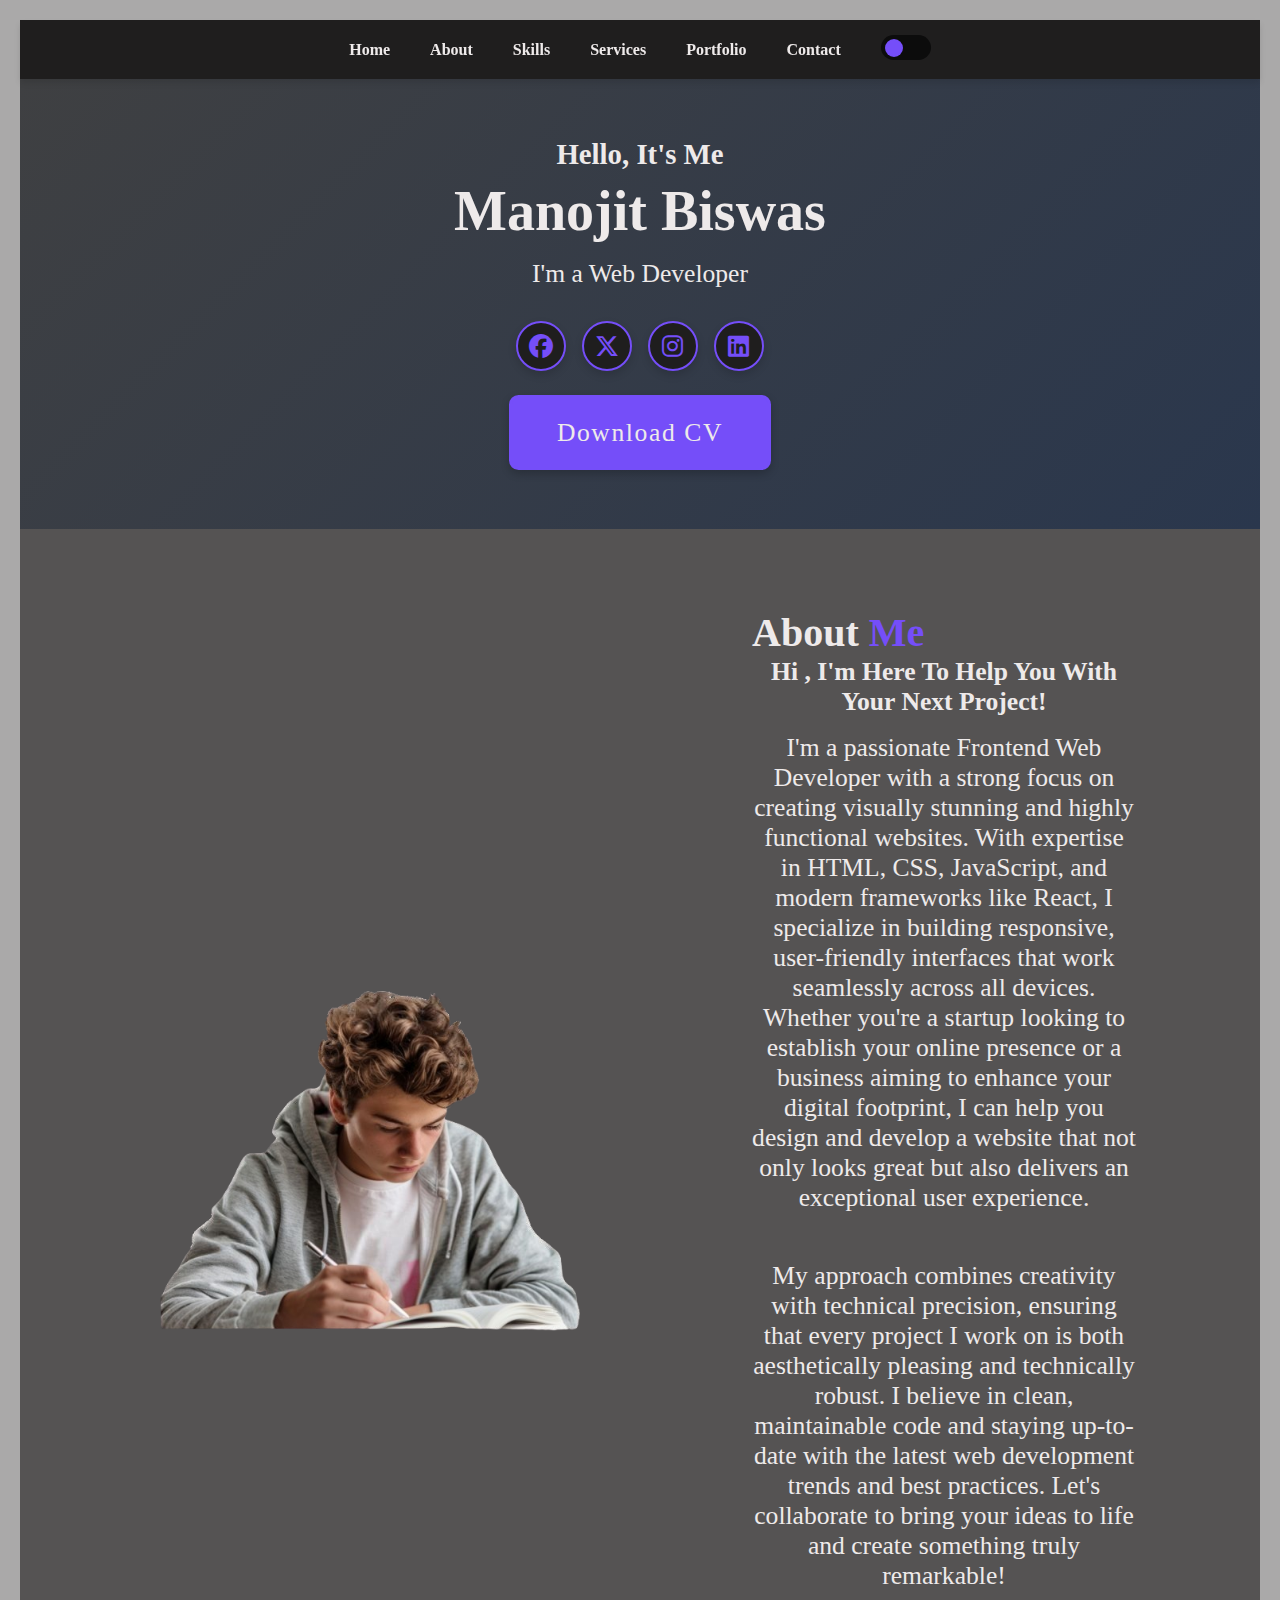
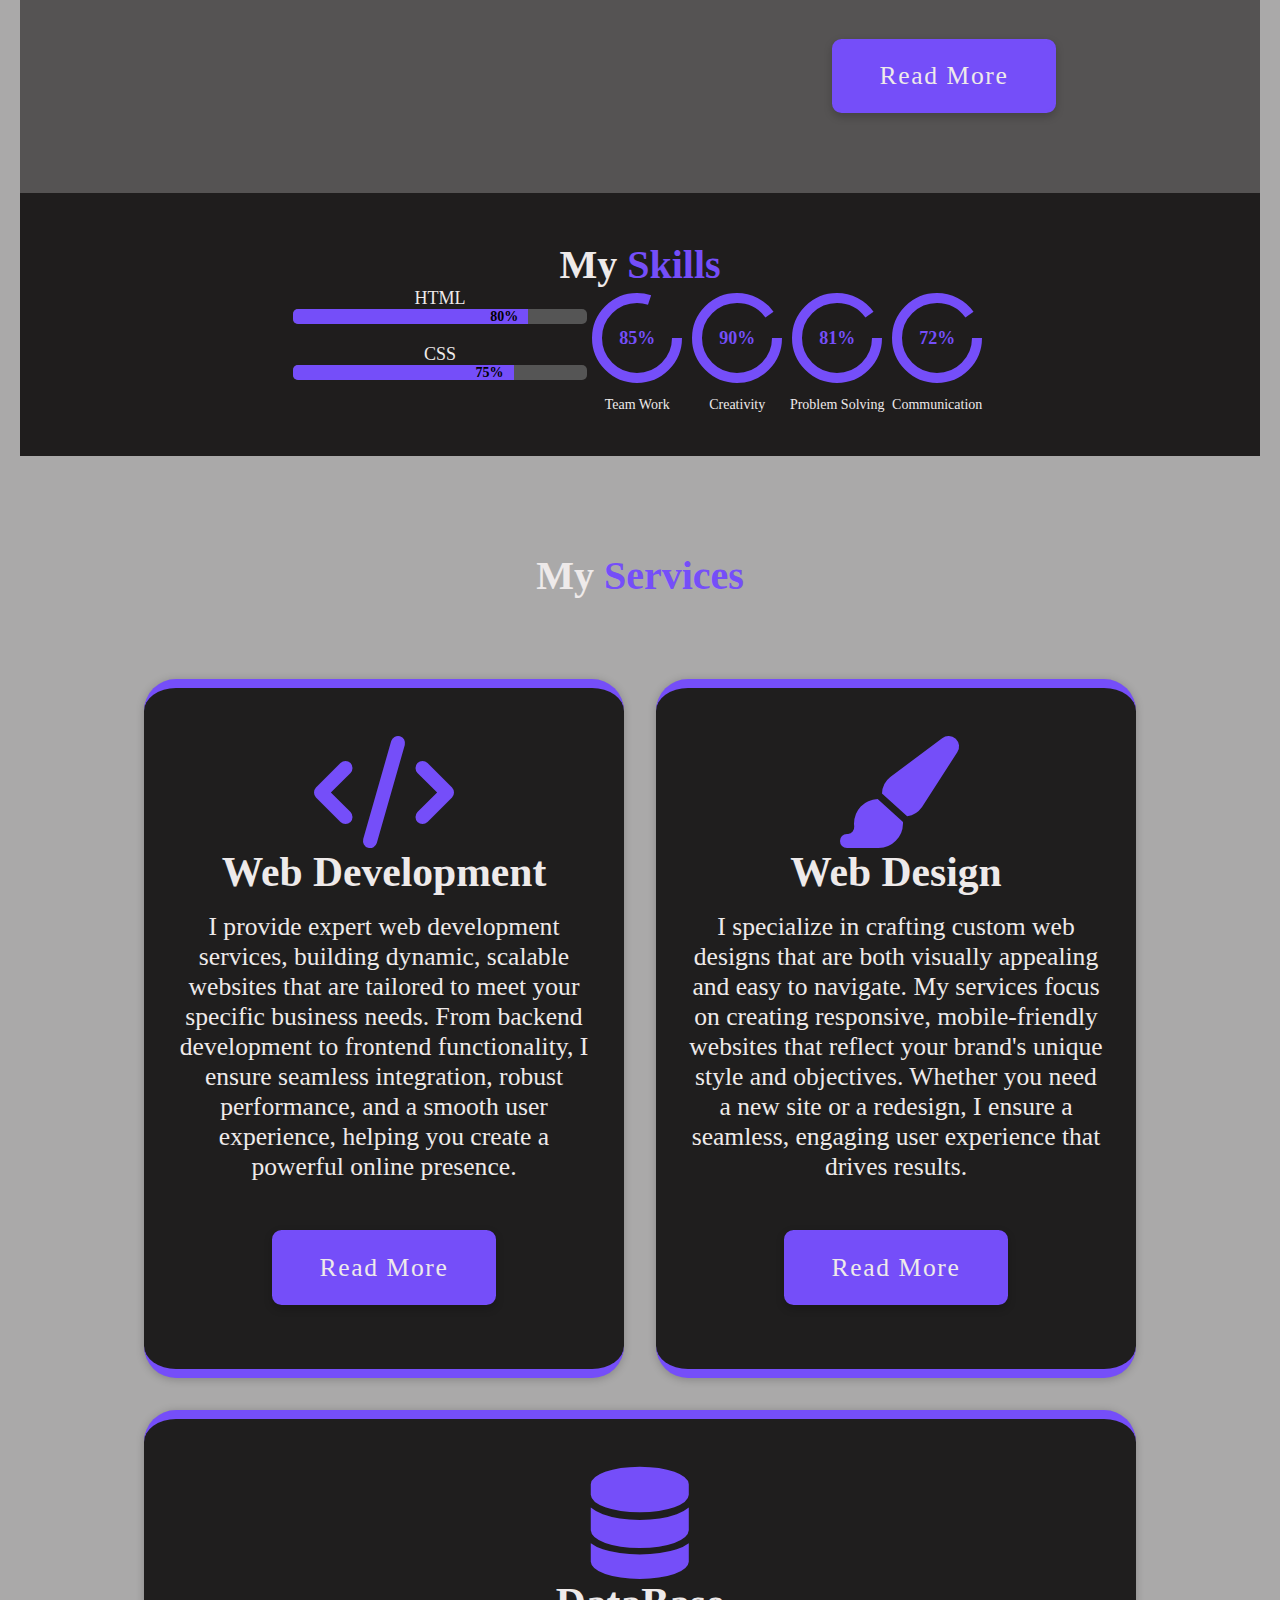
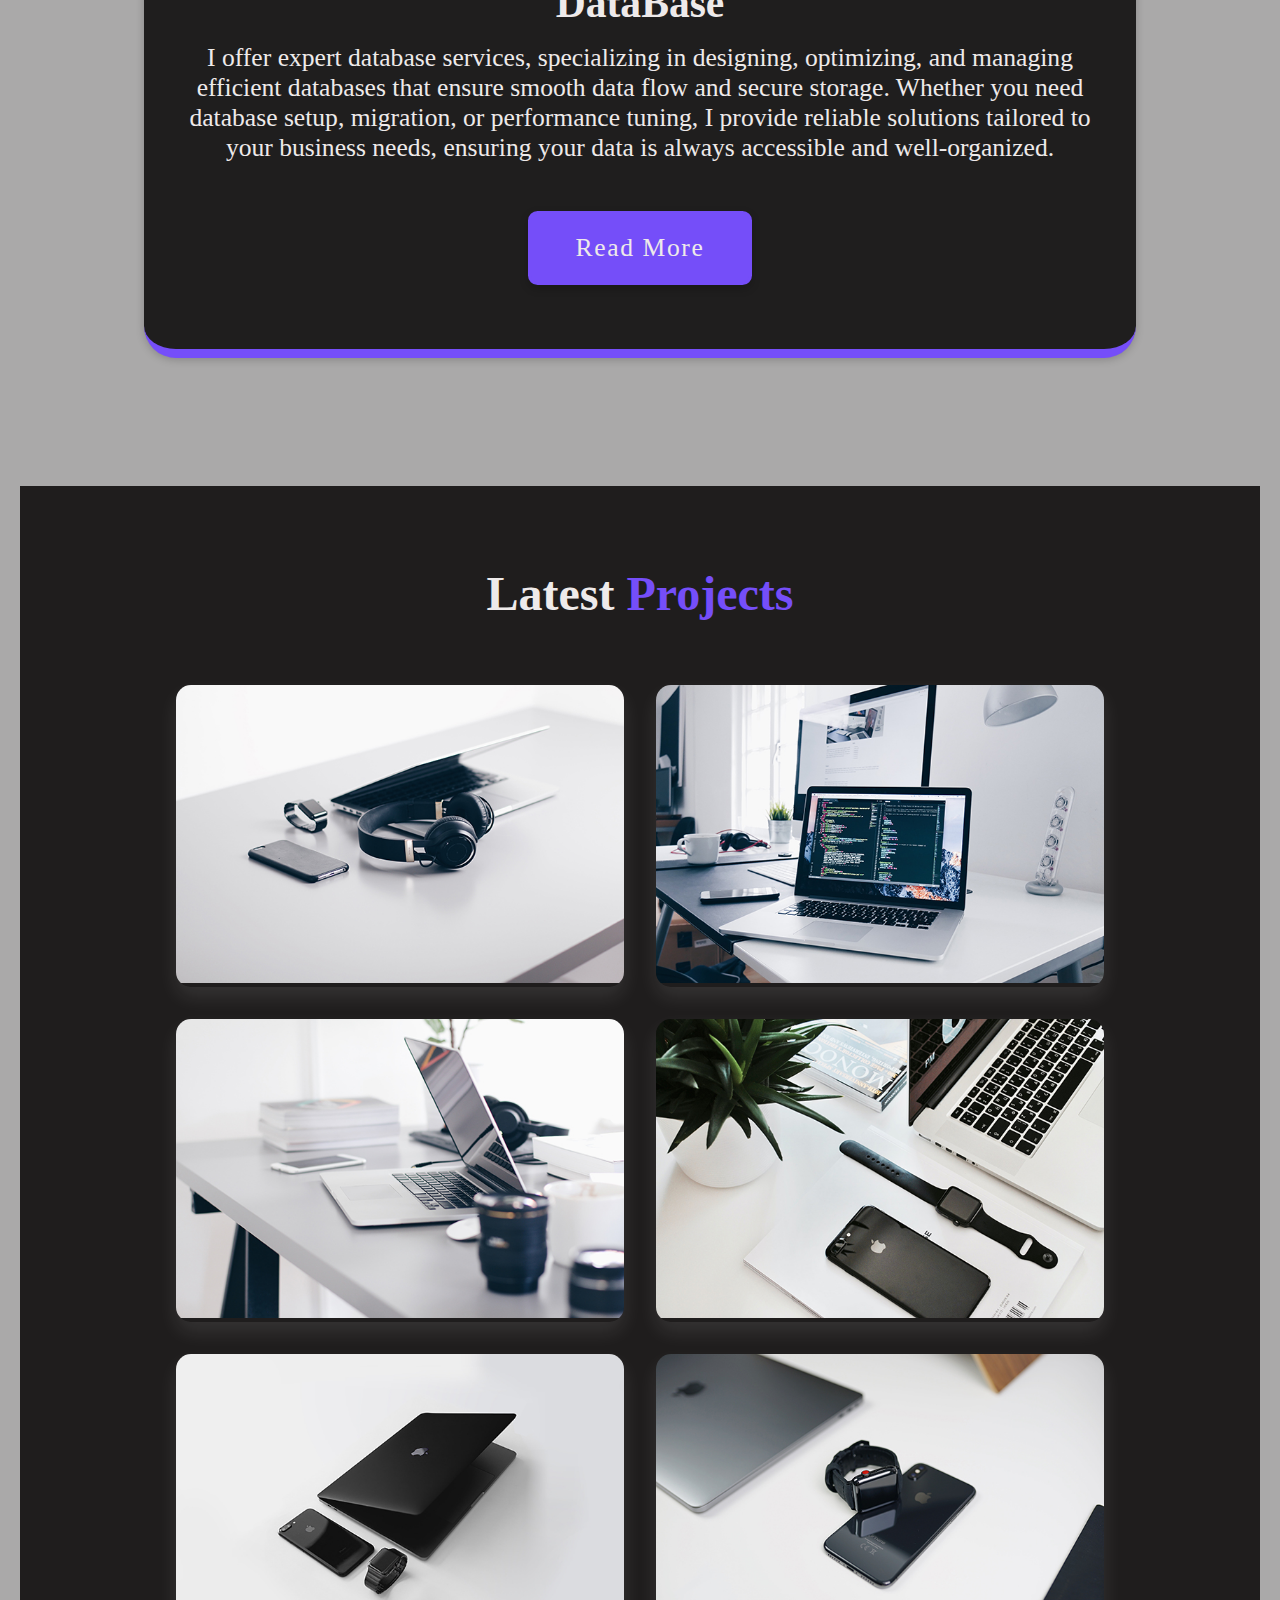
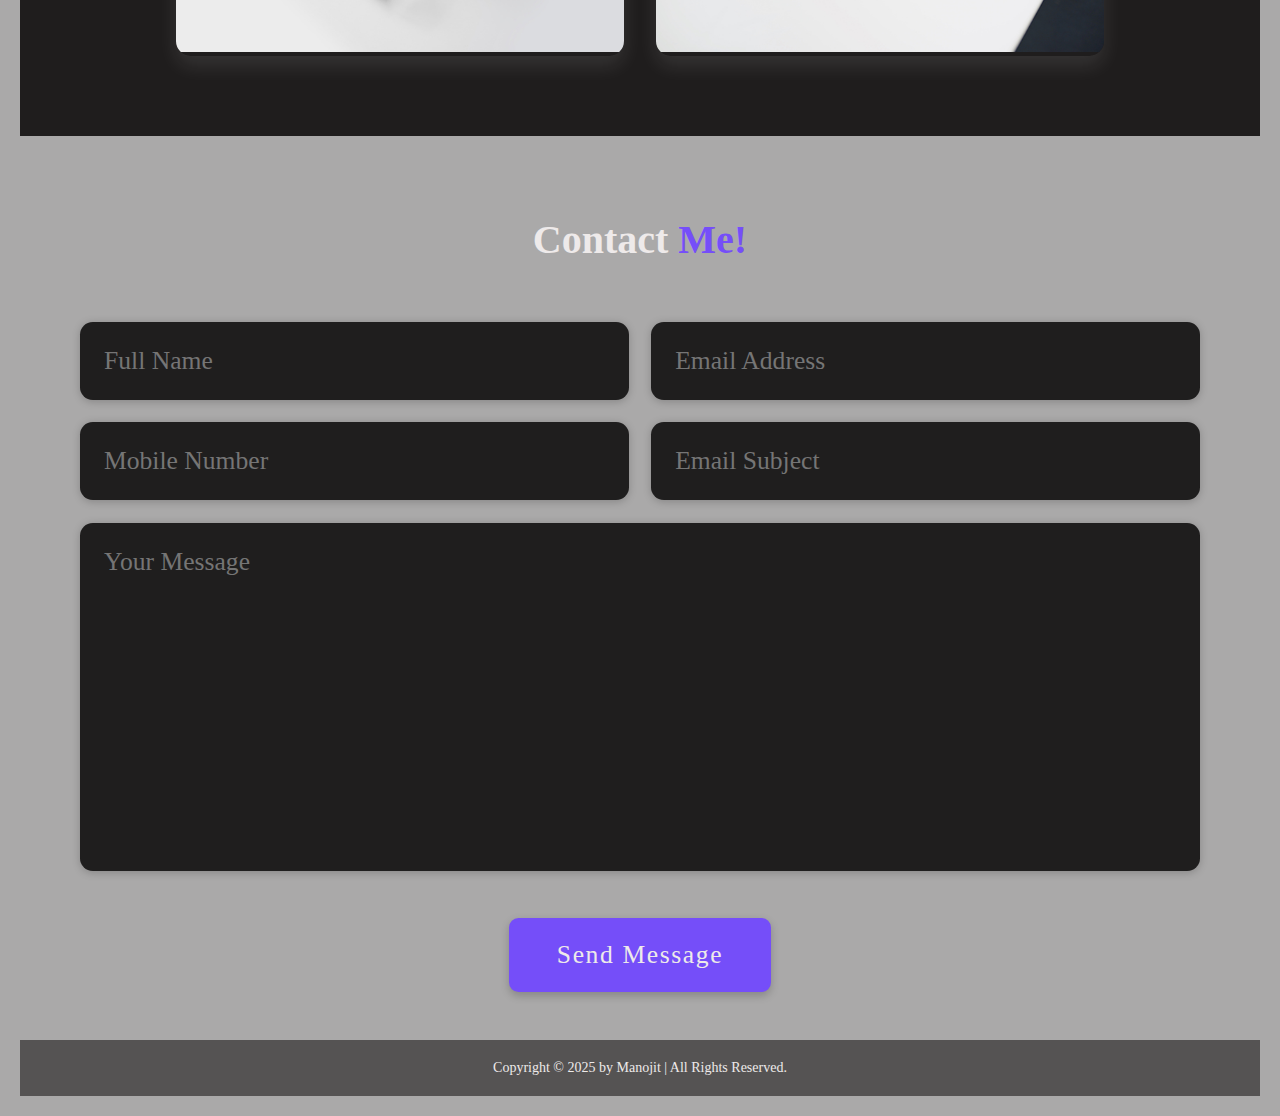
<file: personal portfolio website 2/index.html>
<!DOCTYPE html>
<html lang="en">

<head>
    <meta charset="UTF-8">
    <meta name="viewport" content="width=device-width, initial-scale=1.0">
    <title>Personal Portfolio</title>
    <link rel="stylesheet" href="styles.css">
    <link rel="stylesheet" href="https://cdnjs.cloudflare.com/ajax/libs/font-awesome/6.5.1/css/all.min.css">
</head>

<body>
    <input type="checkbox" id="theme-toggle" hidden>
    <div class="toggle-wrapper">

        <!-- Navigation Bar -->
        <header>
            <nav>
                <ul>
                    <li><a href="#home">Home</a></li>
                    <li><a href="#about">About</a></li>
                    <li><a href="#skills">Skills</a></li>
                    <li><a href="#services">Services</a></li>
                    <li><a href="#portfolio">Portfolio</a></li>
                    <li><a href="#contact">Contact</a></li>
                    <li>
                        <div class="toggle-container">
                            <label for="theme-toggle" class="toggle-btn"></label>
                        </div>
                    </li>
                </ul>
            </nav>
        </header>

        <!-- Home Section -->
        <section class="home" id="home">
            <div class="home-content">
                <h3>Hello, It's Me</h3>
                <h1>Manojit Biswas</h1>
                <p>I'm a Web Developer</p>
                <!-- <div class="social-media">
                <a href="#"><i class='bx bxl-facebook'></i></a>
                <a href="#"><i class='bx bxl-twitter'></i></a>
                <a href="#"><i class='bx bxl-instagram'></i></a>
                <a href="#"><i class='bx bxl-linkedin'></i></a>
            </div> -->
                <div class="social-media">
                    <ul>
                        <li><a href="https://facebook.com" target="_blank"><i class="fa-brands fa-facebook"></i></a>
                        </li>
                        <li><a href="https://twitter.com" target="_blank"><i class="fa-brands fa-x-twitter"></i></a>
                        </li>
                        <li><a href="https://instagram.com" target="_blank"><i class="fa-brands fa-instagram"></i></a>
                        </li>
                        <li><a href="https://linkedin.com" target="_blank"><i class="fa-brands fa-linkedin"></i></a>
                        </li>
                    </ul>
                </div>
                <div>
                    <a href="#" class="btn">Download CV</a>
                </div>
            </div>
        </section>

        <!-- About Section -->
        <section class="about" id="about">
            <div class="about-img">
                <img src="images/about.png" alt="image">
            </div>
            <div class="about-content">
                <h2 class="heading">About <span>Me</span></h2>
                <h3>Hi , I'm Here To Help You With Your Next Project!</h3>
                <p>
                    I'm a passionate Frontend Web Developer with a strong focus on creating visually stunning and highly
                    functional websites.
                    With expertise in HTML, CSS, JavaScript, and modern frameworks like React, I specialize in building
                    responsive,
                    user-friendly interfaces that work seamlessly across all devices. Whether you're a startup looking
                    to
                    establish your
                    online presence or a business aiming to enhance your digital footprint, I can help you design and
                    develop a website
                    that not only looks great but also delivers an exceptional user experience.
                </p>
                <p>
                    My approach combines creativity with technical precision, ensuring that every project I work on is
                    both
                    aesthetically
                    pleasing and technically robust. I believe in clean, maintainable code and staying up-to-date with
                    the
                    latest web
                    development trends and best practices. Let's collaborate to bring your ideas to life and create
                    something truly
                    remarkable!
                </p>
                <a href="#" class="btn">Read More</a>
            </div>
        </section>

        <!-- Skills Section -->
        <section id="skills" class="skills-section">
            <h2 class="heading">My <span>Skills</span></h2>
            <div class="skills-container">

                <!-- Left side: Progress Bars -->
                <div class="skills-left">
                    <div class="skill">
                        <p>HTML</p>
                        <div class="progress-bar">
                            <div class="progress" style="width: 80%">80%</div>
                        </div>
                    </div>
                    <div class="skill">
                        <p>CSS</p>
                        <div class="progress-bar">
                            <div class="progress" style="width: 75%">75%</div>
                        </div>
                    </div>
                </div>

                <!-- Right side: Circular Progress Indicators -->
                <div class="skills-right">
                    <div class="circle">
                        <svg>
                            <circle cx="50" cy="50" r="40"></circle>
                            <circle cx="50" cy="50" r="40" style="stroke-dasharray: 251; stroke-dashoffset: 50;">
                            </circle>
                        </svg>
                        <span>85%</span>
                        <p>Team Work</p>
                    </div>
                    <div class="circle">
                        <svg>
                            <circle cx="50" cy="50" r="40"></circle>
                            <circle cx="50" cy="50" r="40" style="stroke-dasharray: 251; stroke-dashoffset: 25;">
                            </circle>
                        </svg>
                        <span>90%</span>
                        <p>Creativity</p>
                    </div>
                    <div class="circle">
                        <svg>
                            <circle cx="50" cy="50" r="40"></circle>
                            <circle cx="50" cy="50" r="40" style="stroke-dasharray: 251; stroke-dashoffset: 25;">
                            </circle>
                        </svg>
                        <span>81%</span>
                        <p>Problem Solving</p>
                    </div>
                    <div class="circle">
                        <svg>
                            <circle cx="50" cy="50" r="40"></circle>
                            <circle cx="50" cy="50" r="40" style="stroke-dasharray: 251; stroke-dashoffset: 25;">
                            </circle>
                        </svg>
                        <span>72%</span>
                        <p>Communication</p>
                    </div>
                </div>
            </div>
        </section>

        <!-- Services Section -->
        <section class="services" id="services">
            <h2 class="heading">My <span>Services</span></h2>

            <div class="services-container">
                <div class="services-box">
                    <i class="fa-solid fa-code"></i>
                    <h3>Web Development</h3>
                    <p>I provide expert web development services, building dynamic, scalable websites that are tailored
                        to
                        meet your specific business needs. From backend development to frontend functionality, I ensure
                        seamless integration, robust performance, and a smooth user experience, helping you create a
                        powerful online presence.</p>
                    <a href="#" class="btn">Read More</a>
                </div>
                <div class="services-box">
                    <i class="fa-solid fa-paintbrush"></i>
                    <h3>Web Design</h3>
                    <p>I specialize in crafting custom web designs that are both visually appealing and easy to
                        navigate. My
                        services focus on creating responsive, mobile-friendly websites that reflect your brand's unique
                        style and objectives. Whether you need a new site or a redesign, I ensure a seamless, engaging
                        user
                        experience that drives results.</p>
                    <a href="#" class="btn">Read More</a>
                </div>
                <div class="services-box">
                    <i class="fa-solid fa-database"></i>
                    <h3>DataBase</h3>
                    <p>I offer expert database services, specializing in designing, optimizing, and managing efficient
                        databases that ensure smooth data flow and secure storage. Whether you need database setup,
                        migration, or performance tuning, I provide reliable solutions tailored to your business needs,
                        ensuring your data is always accessible and well-organized.</p>
                    <a href="#" class="btn">Read More</a>
                </div>
            </div>
        </section>

        <!-- Portfolio Section -->
        <section class="portfolio" id="portfolio">
            <h2 class="heading">Latest <span>Projects</span></h2>

            <div class="portfolio-container">
                <div class="portfolio-box">
                    <img src="images/portfolio1.jpg" alt="image">

                    <div class="portfolio-layer">
                        <h4>Web Design</h4>
                        <p>I've recently worked on a variety of web design projects, creating custom websites that are
                            both
                            visually stunning and highly functional. From e-commerce platforms to portfolio sites, I've
                            designed responsive, user-friendly layouts that align with each client's unique brand. These
                            projects highlight my ability to craft tailored experiences that engage visitors and drive
                            results.</p>
                        <a href="#"><i class='bx bx-link-external'></i></a>
                    </div>
                </div>
                <div class="portfolio-box">
                    <img src="images/portfolio2.jpg" alt="image">

                    <div class="portfolio-layer">
                        <h4>Web Design</h4>
                        <p>I've recently worked on a variety of web design projects, creating custom websites that are
                            both
                            visually stunning and highly functional. From e-commerce platforms to portfolio sites, I've
                            designed responsive, user-friendly layouts that align with each client's unique brand. These
                            projects highlight my ability to craft tailored experiences that engage visitors and drive
                            results.</p>
                        <a href="#"><i class='bx bx-link-external'></i></a>
                    </div>
                </div>
                <div class="portfolio-box">
                    <img src="images/portfolio3.jpg" alt="image">

                    <div class="portfolio-layer">
                        <h4>Web Design</h4>
                        <p>I've recently worked on a variety of web design projects, creating custom websites that are
                            both
                            visually stunning and highly functional. From e-commerce platforms to portfolio sites, I've
                            designed responsive, user-friendly layouts that align with each client's unique brand. These
                            projects highlight my ability to craft tailored experiences that engage visitors and drive
                            results.</p>
                        <a href="#"><i class='bx bx-link-external'></i></a>
                    </div>
                </div>
                <div class="portfolio-box">
                    <img src="images/portfolio4.jpg" alt="image">

                    <div class="portfolio-layer">
                        <h4>Web Design</h4>
                        <p>I've recently worked on a variety of web design projects, creating custom websites that are
                            both
                            visually stunning and highly functional. From e-commerce platforms to portfolio sites, I've
                            designed responsive, user-friendly layouts that align with each client's unique brand. These
                            projects highlight my ability to craft tailored experiences that engage visitors and drive
                            results.</p>
                        <a href="#"><i class='bx bx-link-external'></i></a>
                    </div>
                </div>
                <div class="portfolio-box">
                    <img src="images/portfolio5.jpg" alt="image">

                    <div class="portfolio-layer">
                        <h4>Web Design</h4>
                        <p>I've recently worked on a variety of web design projects, creating custom websites that are
                            both
                            visually stunning and highly functional. From e-commerce platforms to portfolio sites, I've
                            designed responsive, user-friendly layouts that align with each client's unique brand. These
                            projects highlight my ability to craft tailored experiences that engage visitors and drive
                            results.</p>
                        <a href="#"><i class='bx bx-link-external'></i></a>
                    </div>
                </div>
                <div class="portfolio-box">
                    <img src="images/portfolio6.jpg" alt="image">

                    <div class="portfolio-layer">
                        <h4>Web Design</h4>
                        <p>I've recently worked on a variety of web design projects, creating custom websites that are
                            both
                            visually stunning and highly functional. From e-commerce platforms to portfolio sites, I've
                            designed responsive, user-friendly layouts that align with each client's unique brand. These
                            projects highlight my ability to craft tailored experiences that engage visitors and drive
                            results.</p>
                        <a href="#"><i class='bx bx-link-external'></i></a>
                    </div>
                </div>
            </div>
        </section>

        <!-- Contact Section -->
        <section class="contact" id="contact">
            <h2 class="heading">Contact <span>Me!</span></h2>

            <form action="#">
                <div class="input-box">
                    <input type="text" placeholder="Full Name">
                    <input type="email" placeholder="Email Address">
                </div>
                <div class="input-box">
                    <input type="number" placeholder="Mobile Number">
                    <input type="text" placeholder="Email Subject">
                </div>
                <textarea name="" id="" cols="30" rows="10" placeholder="Your Message" id=""></textarea>
                <input type="submit" value="Send Message" class="btn">
            </form>
        </section>

        <!-- footer design -->
        <footer class="footer">
            <div class="footer-text">
                <p>Copyright &copy; 2025 by Manojit | All Rights Reserved.</p>
            </div>
            <div class="footer-iconTop">
                <a href="#home"><i class='bx bx-up-arrow-alt'></i></a>

            </div>
        </footer>
    </div>
</body>

</html>
</file>
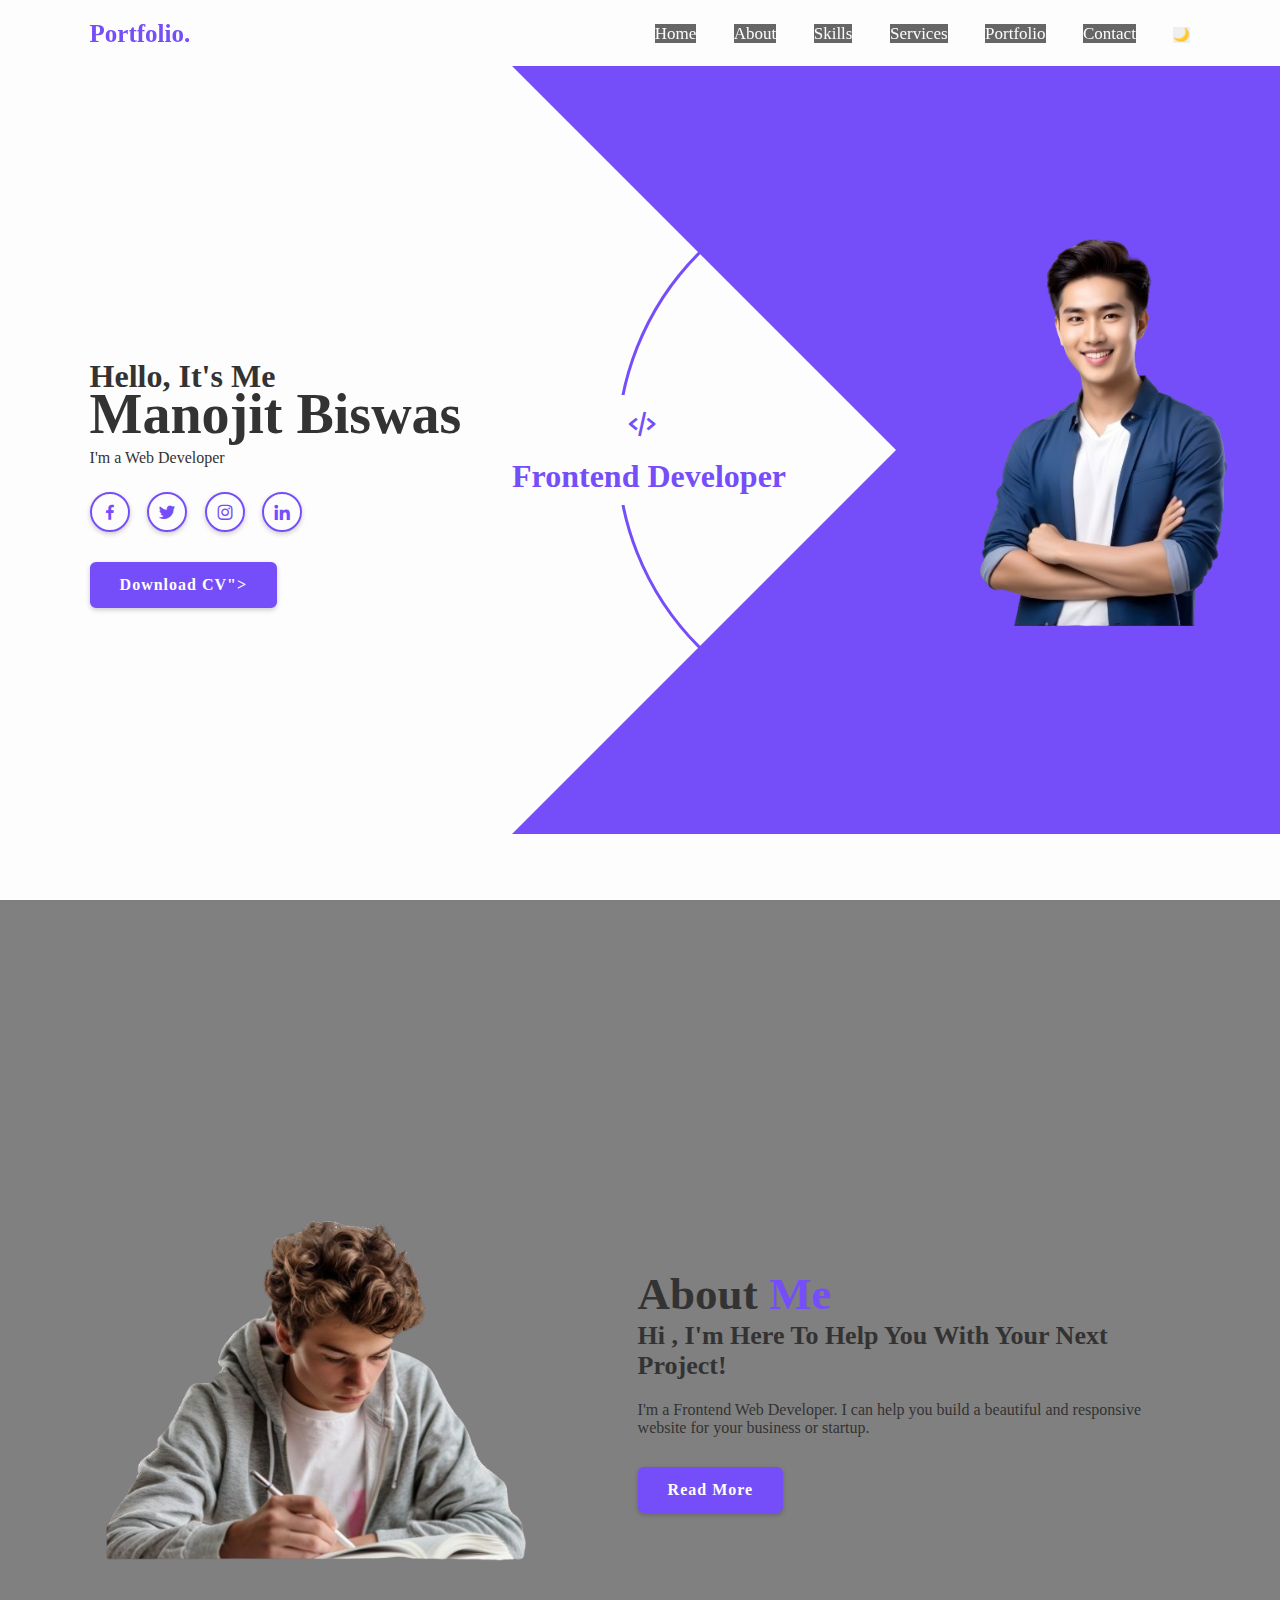
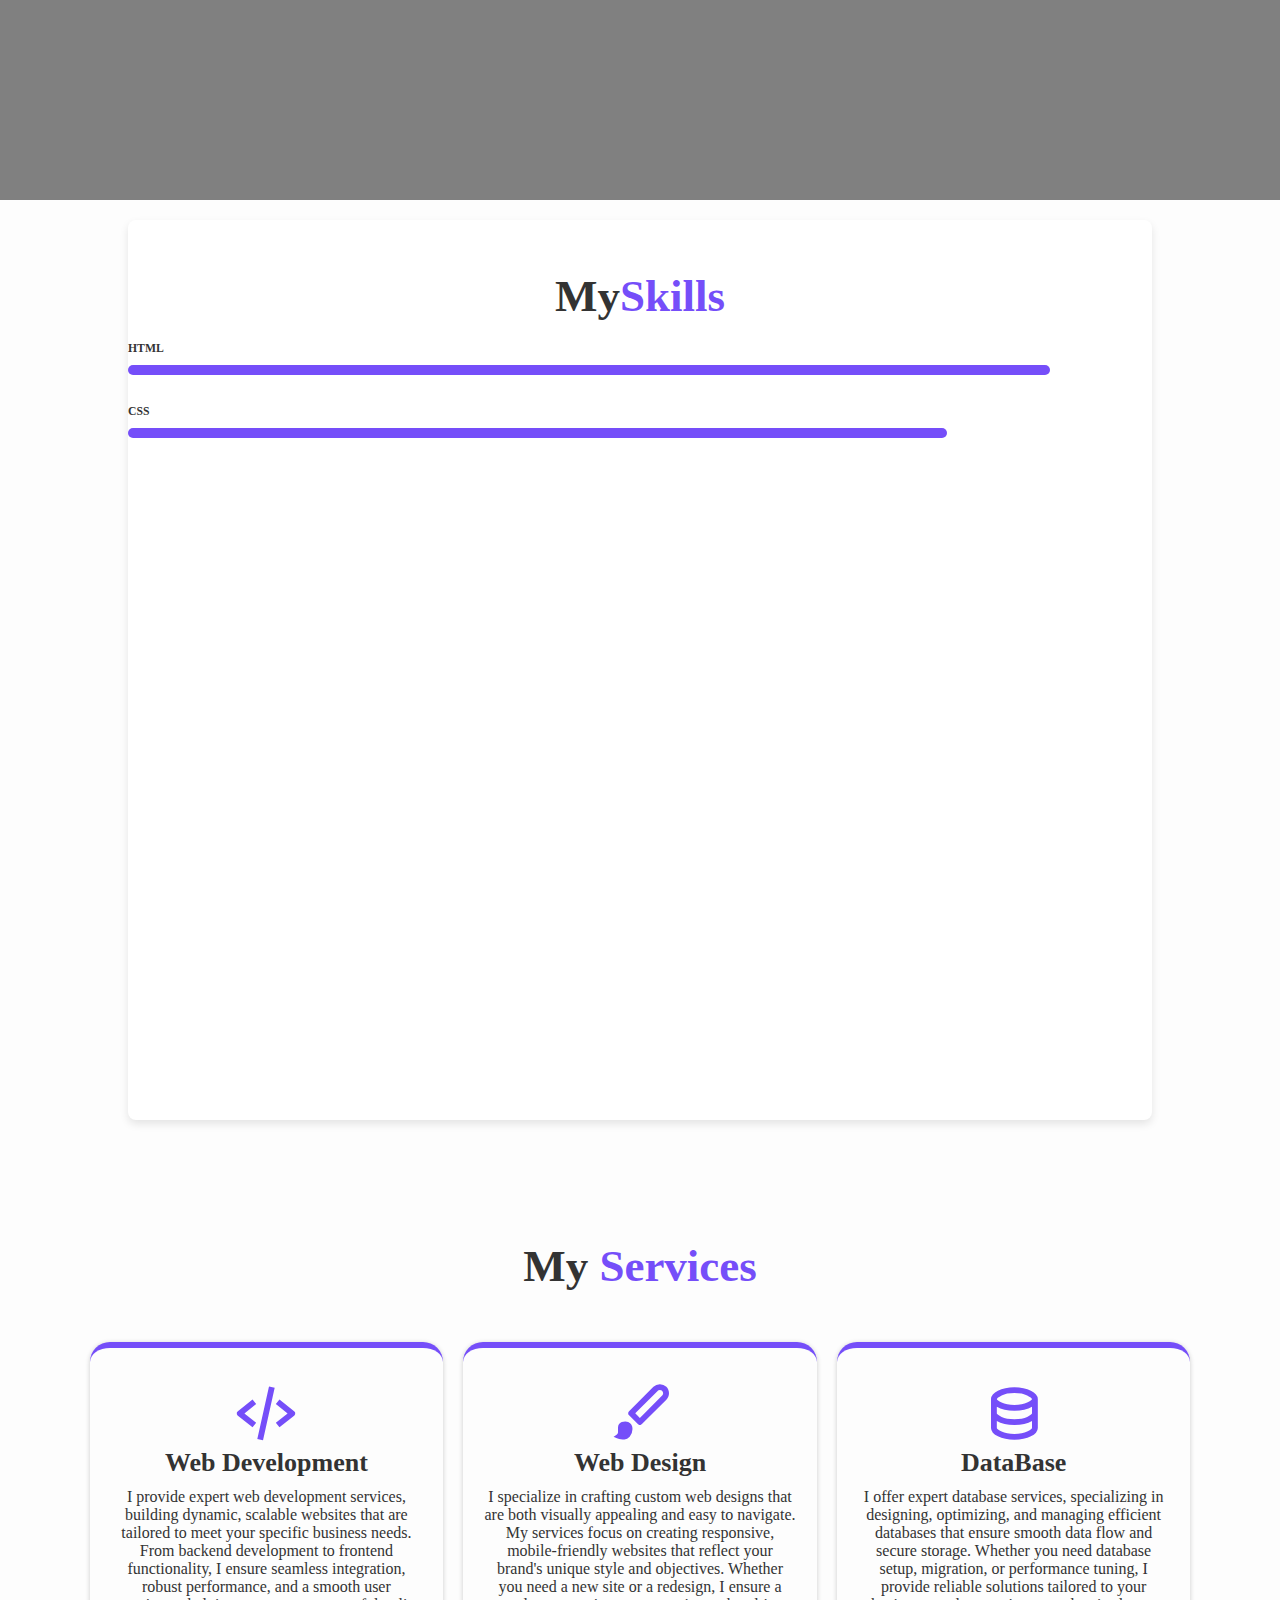
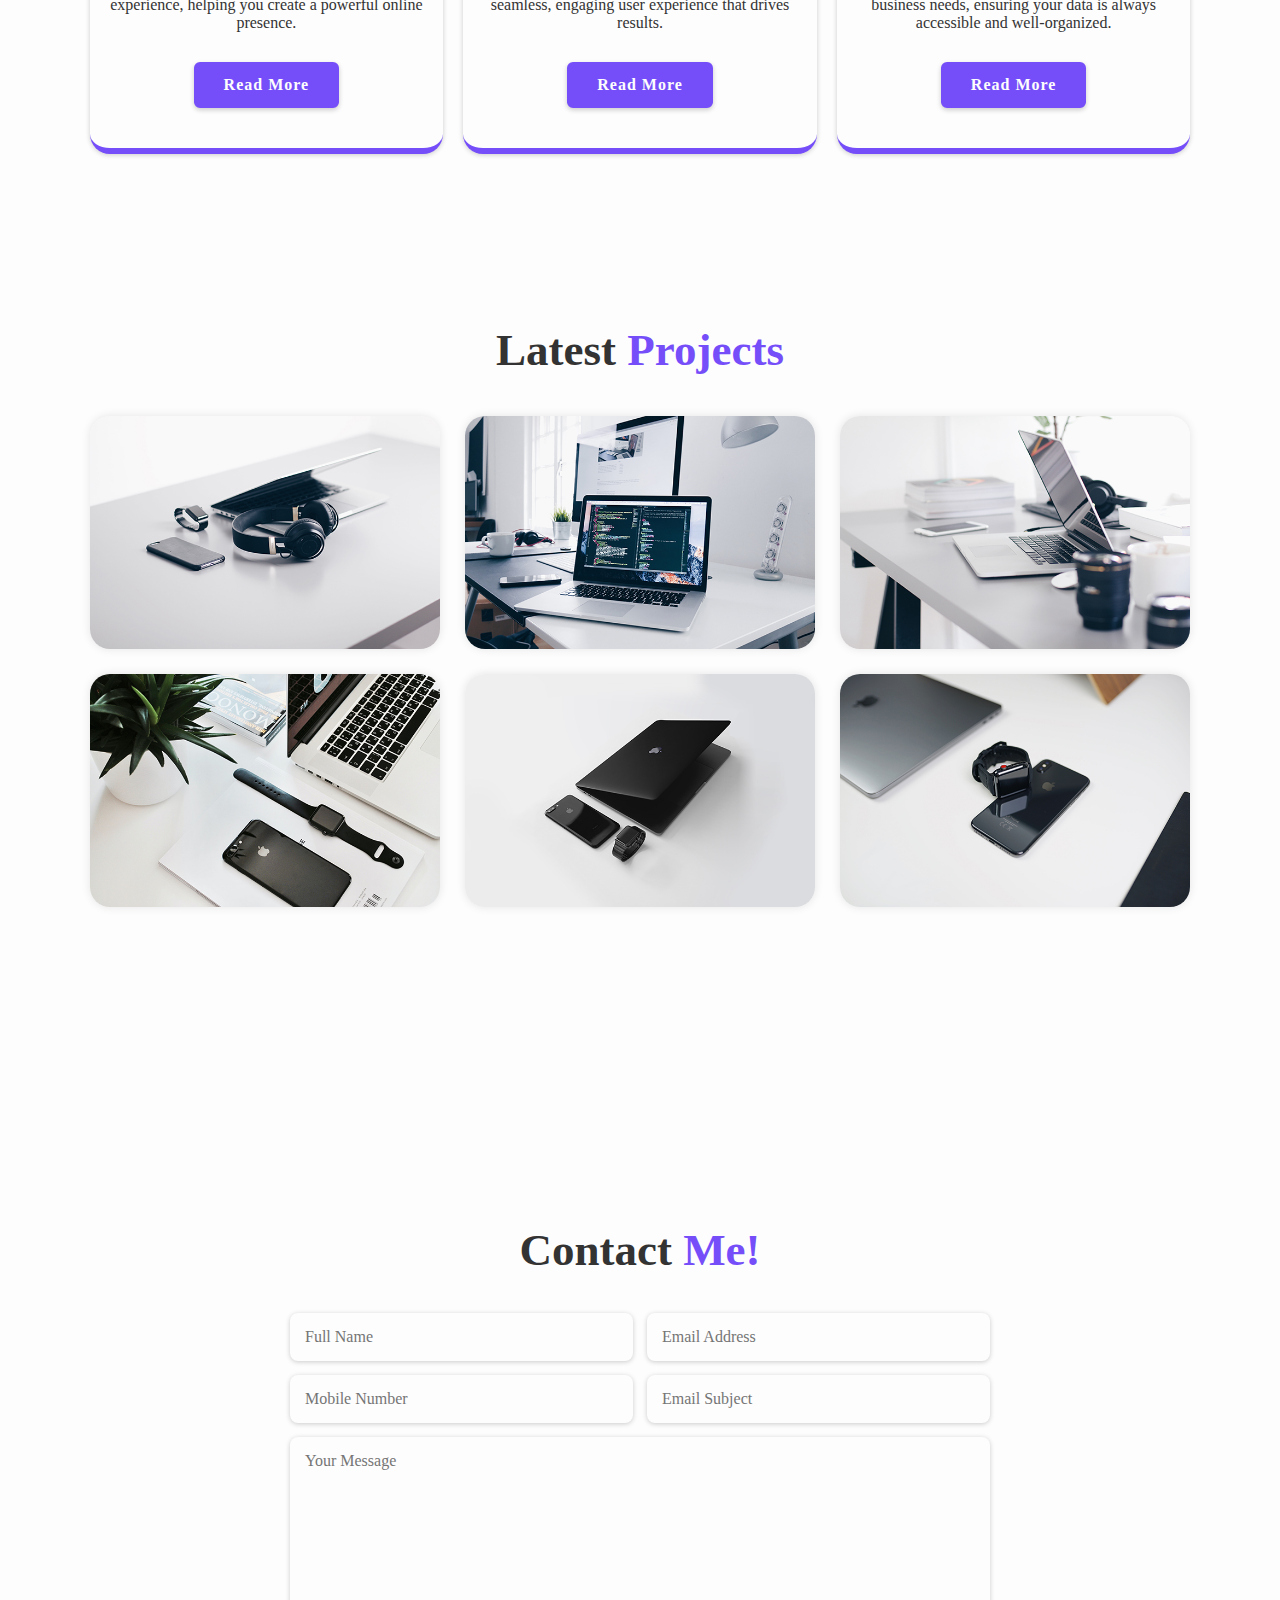
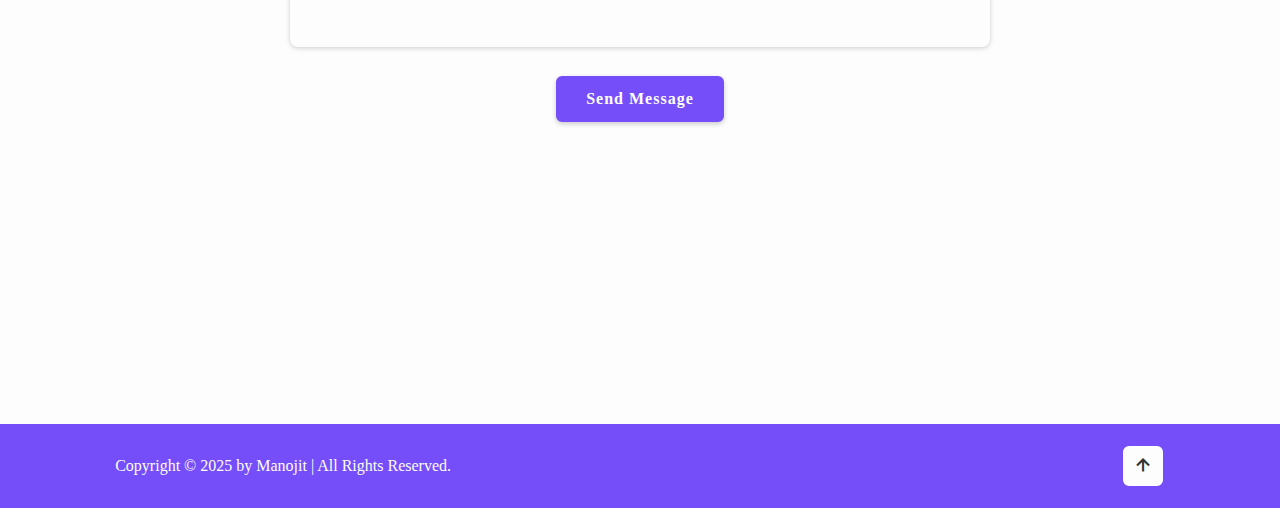
<file: Personal Portfolio Website/index.html>
<!DOCTYPE html>
<html lang="en">
<head>
    <meta charset="UTF-8">
    <meta name="viewport" content="width=device-width, initial-scale=1.0">
    <link rel="stylesheet" href="styles.css">
    <link href='https://unpkg.com/boxicons@2.1.4/css/boxicons.min.css' rel='stylesheet'>


    <title>Portfolio Website Design</title>
</head>
<body>
    <!-- header section -->
    <header class="header">
        <a href="#" class="logo">Portfolio.</a>
        
        <!-- navigation bar section -->
        <nav class="navbar">
            <a href="#home" class="active">Home</a>
            <a href="#about">About</a>
            <a href="#skills">Skills</a>
            <a href="#services">Services</a>
            <a href="#portfolio">Portfolio</a>
            <a href="#contact">Contact</a>
            <button class="theme-toggle" id="theme-toggle">🌙</button>
        </nav>
    </header>
    <section class="home" id="home">
        <div class="home-content">
            <h3>Hello, It's Me</h3>
            <h1>Manojit Biswas</h1>
            <p>I'm a Web Developer</p>

            <div class="social-media">
                <a href=""><i class='bx bxl-facebook' ></i></a>
                <a href=""><i class='bx bxl-twitter' ></i></a>
                <a href=""><i class='bx bxl-instagram' ></i></a>
                <a href=""><i class='bx bxl-linkedin' ></i></a>
            </div>
            <a href="#" class="btn">Download CV"></a>
        </div>
        <div class="profession-container">
            <div class="profession-box">
                <div class="profession" style="--i:0;">
                    <i class='bx bx-code-alt' ></i> 
                    <h3>Frontend Developer</h3>
                </div>
                <div class="profession" style="--i:1;">
                    <i class='bx bxs-paint'></i> 
                    <h3>Web Designer</h3>
                </div>
                <div class="profession" style="--i:2;">
                    <i class='bx bx-data'></i>
                    <h3>Backend Developer</h3>
                </div>
                <div class="profession" style="--i:3;">
                    <i class='bx bx-data'></i>
                    <h3>DataBase</h3>
                </div>

                <div class="circle"></div>
            </div>

            <div class="overlay"></div>
        </div>
        <div class="home-img">
            <img src="images/home.png" alt="image">
        </div>
    </section>
            <!-- about section  -->
    <section class="about" id="about">
        <div class="about-img">
            <img src="images/about.png" alt="image">
        </div>
        <div class="about-content">
            <h2 class="heading">About <span>Me</span></h2>
            <h3>Hi , I'm Here To Help You With Your  Next Project!</h3>
            <p>I'm a Frontend Web Developer. I can help you build a beautiful and responsive website for your business or startup.</p>
            <a href="#" class="btn">Read More</a>
        </div>
    </section>
        <!-- skills section -->
        <section id="skills" class="skills">
            <div class="container">
                <h2 class="heading">My<span>Skills</span></h2>
                <div class="progress-bar">
                    <div class="skill">
                        <h3>HTML</h3>
                        <div class="progress" style="width: 90%"></div>
                    </div>
                    <div class="skill">
                        <h3>CSS</h3>
                        <div class="progress" style="width: 80%"></div>
                    </div>
                </div>
            </div>
        </section>

        <!-- Services Section -->
        <section class="services" id="services">
            <h2 class="heading">My <span>Services</span></h2>

            <div class="services-container">
                <div class="services-box">
                    <i class='bx bx-code-alt' ></i>
                    <h3>Web Development</h3>
                    <p>I provide expert web development services, building dynamic, scalable websites that are tailored to meet your specific business needs. From backend development to frontend functionality, I ensure seamless integration, robust performance, and a smooth user experience, helping you create a powerful online presence.</p>
                    <a href="#" class="btn">Read More</a>
                </div>
                <div class="services-box">
                    <i class='bx bxs-paint'></i>
                    <h3>Web Design</h3>
                    <p>I specialize in crafting custom web designs that are both visually appealing and easy to navigate. My services focus on creating responsive, mobile-friendly websites that reflect your brand's unique style and objectives. Whether you need a new site or a redesign, I ensure a seamless, engaging user experience that drives results.</p>
                    <a href="#" class="btn">Read More</a>
                </div>
                <div class="services-box">
                    <i class='bx bx-data'></i>
                    <h3>DataBase</h3>
                    <p>I offer expert database services, specializing in designing, optimizing, and managing efficient databases that ensure smooth data flow and secure storage. Whether you need database setup, migration, or performance tuning, I provide reliable solutions tailored to your business needs, ensuring your data is always accessible and well-organized.</p>
                    <a href="#" class="btn">Read More</a>
                </div>
            </div>
        </section>

        <!-- Portfolio Section -->
        <section class="portfolio" id="portfolio">
            <h2 class="heading">Latest <span>Projects</span></h2>

            <div class="portfolio-container">
                <div class="portfolio-box">
                    <img src="images/portfolio1.jpg" alt="image">

                    <div class="portfolio-layer">
                        <h4>Web Design</h4>
                        <p>I've recently worked on a variety of web design projects, creating custom websites that are both visually stunning and highly functional. From e-commerce platforms to portfolio sites, I've designed responsive, user-friendly layouts that align with each client's unique brand. These projects highlight my ability to craft tailored experiences that engage visitors and drive results.</p>
                        <a href="#"><i class='bx bx-link-external' ></i></a>
                    </div>
                </div>
                <div class="portfolio-box">
                    <img src="images/portfolio2.jpg" alt="image">

                    <div class="portfolio-layer">
                        <h4>Web Design</h4>
                        <p>I've recently worked on a variety of web design projects, creating custom websites that are both visually stunning and highly functional. From e-commerce platforms to portfolio sites, I've designed responsive, user-friendly layouts that align with each client's unique brand. These projects highlight my ability to craft tailored experiences that engage visitors and drive results.</p>
                        <a href="#"><i class='bx bx-link-external' ></i></a>
                    </div>
                </div>
                <div class="portfolio-box">
                    <img src="images/portfolio3.jpg" alt="image">

                    <div class="portfolio-layer">
                        <h4>Web Design</h4>
                        <p>I've recently worked on a variety of web design projects, creating custom websites that are both visually stunning and highly functional. From e-commerce platforms to portfolio sites, I've designed responsive, user-friendly layouts that align with each client's unique brand. These projects highlight my ability to craft tailored experiences that engage visitors and drive results.</p>
                        <a href="#"><i class='bx bx-link-external' ></i></a>
                    </div>
                </div>
                <div class="portfolio-box">
                    <img src="images/portfolio4.jpg" alt="image">

                    <div class="portfolio-layer">
                        <h4>Web Design</h4>
                        <p>I've recently worked on a variety of web design projects, creating custom websites that are both visually stunning and highly functional. From e-commerce platforms to portfolio sites, I've designed responsive, user-friendly layouts that align with each client's unique brand. These projects highlight my ability to craft tailored experiences that engage visitors and drive results.</p>
                        <a href="#"><i class='bx bx-link-external' ></i></a>
                    </div>
                </div>
                <div class="portfolio-box">
                    <img src="images/portfolio5.jpg" alt="image">

                    <div class="portfolio-layer">
                        <h4>Web Design</h4>
                        <p>I've recently worked on a variety of web design projects, creating custom websites that are both visually stunning and highly functional. From e-commerce platforms to portfolio sites, I've designed responsive, user-friendly layouts that align with each client's unique brand. These projects highlight my ability to craft tailored experiences that engage visitors and drive results.</p>
                        <a href="#"><i class='bx bx-link-external' ></i></a>
                    </div>
                </div>
                <div class="portfolio-box">
                    <img src="images/portfolio6.jpg" alt="image">

                    <div class="portfolio-layer">
                        <h4>Web Design</h4>
                        <p>I've recently worked on a variety of web design projects, creating custom websites that are both visually stunning and highly functional. From e-commerce platforms to portfolio sites, I've designed responsive, user-friendly layouts that align with each client's unique brand. These projects highlight my ability to craft tailored experiences that engage visitors and drive results.</p>
                        <a href="#"><i class='bx bx-link-external' ></i></a>
                    </div>
                </div>
            </div>
            </section>

            
                <!-- contact section design -->
                <section class="contact" id="contact">
                    <h2 class="heading">Contact <span>Me!</span></h2>

                    <form action="#">
                        <div class="input-box">
                            <input type="text" placeholder="Full Name">
                            <input type="email" placeholder="Email Address">
                        </div>
                        <div class="input-box">
                            <input type="number" placeholder="Mobile Number">
                            <input type="text" placeholder="Email Subject">
                        </div>
                        <textarea name="" id="" cols="30" rows="10" placeholder="Your Message" id=""></textarea>
                        <input type="submit" value="Send Message" class="btn">
                    </form>
                </section>

                <!-- footer design -->
                <footer class="footer">
                    <div class="footer-text">
                        <p>Copyright &copy; 2025 by Manojit | All Rights Reserved.</p>
                    </div>
                    <div class="footer-iconTop">
                        <a href="#home"><i class='bx bx-up-arrow-alt'></i></a>

                    </div>
                </footer>

            <!-- custom js -->
    <!-- <script src="app.js"></script> -->
    <script>
        const themeToggle = document.getElementById('theme-toggle');
        const body = document.body;

        themeToggle.addEventListener('click', () => {
            body.classList.toggle('dark-mode');
            themeToggle.textContent = body.classList.contains('dark-mode') ? '🌞' : '🌙';
        });
    </script>
</body>
</html>
</file>
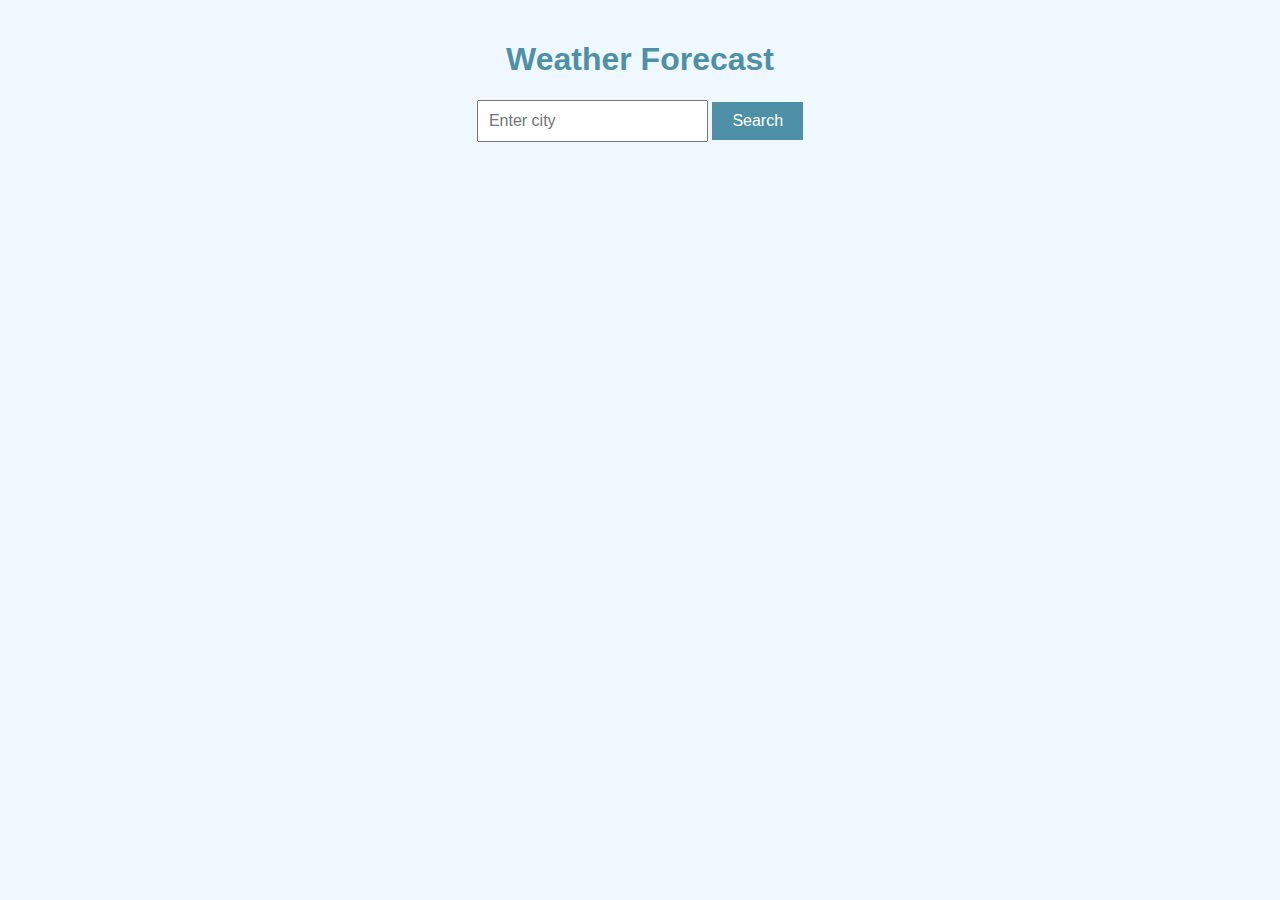
<file: Weather Forecast Application/index.html>
<!DOCTYPE html>
<html lang="en">
<head>
<meta charset="UTF-8">
<meta name="viewport" content="width=device-width, initial-scale=1.0">
<title>Weather Forecast App</title>
<link rel="stylesheet" href="style.css">
</head>
<body>
<div class="container">
    <h1>Weather Forecast</h1>
    <div class="search">
    <input type="text" id="cityInput" placeholder="Enter city">
    <button id="searchBtn">Search</button>
    </div>
    <div id="weatherInfo">
    <p id="currentWeather"></p>
    <div id="forecast"></div>
    </div>
</div>
<script src="app.js"></script>
</body>
</html>
</file>
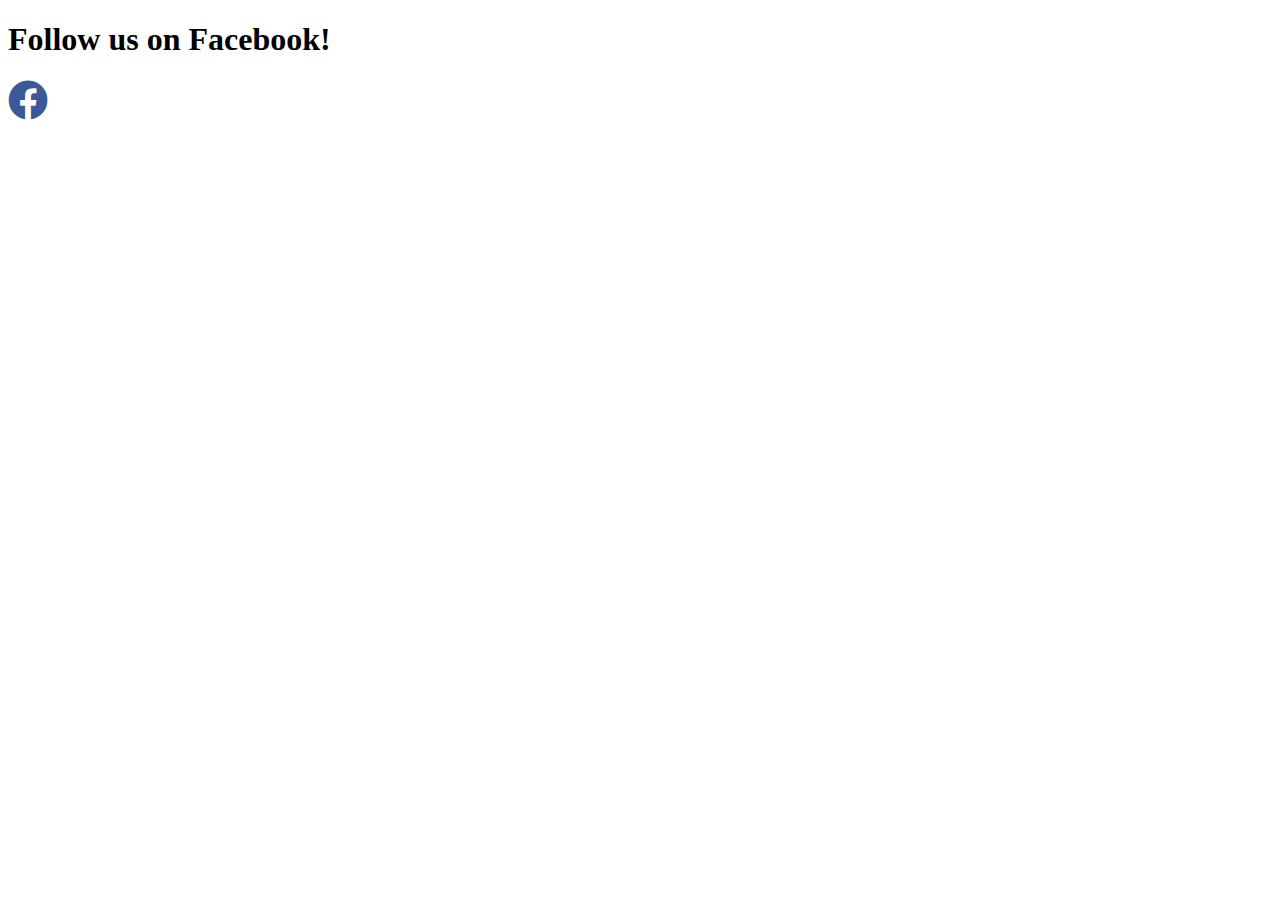
<file: HTML/practice/index.html>
<!DOCTYPE html>
<html lang="en">
<head>
  <meta charset="UTF-8">
  <meta name="viewport" content="width=device-width, initial-scale=1.0">
  <title>Facebook Icon Example</title>
  <link href="https://cdnjs.cloudflare.com/ajax/libs/font-awesome/6.0.0-beta3/css/all.min.css" rel="stylesheet">
</head>
<body>
  <h1>Follow us on Facebook!</h1>
  <a href="https://www.facebook.com" target="_blank">
    <i class="fab fa-facebook" style="font-size: 40px; color: #3b5998;"></i>
  </a>
</body>
</html>
</file>
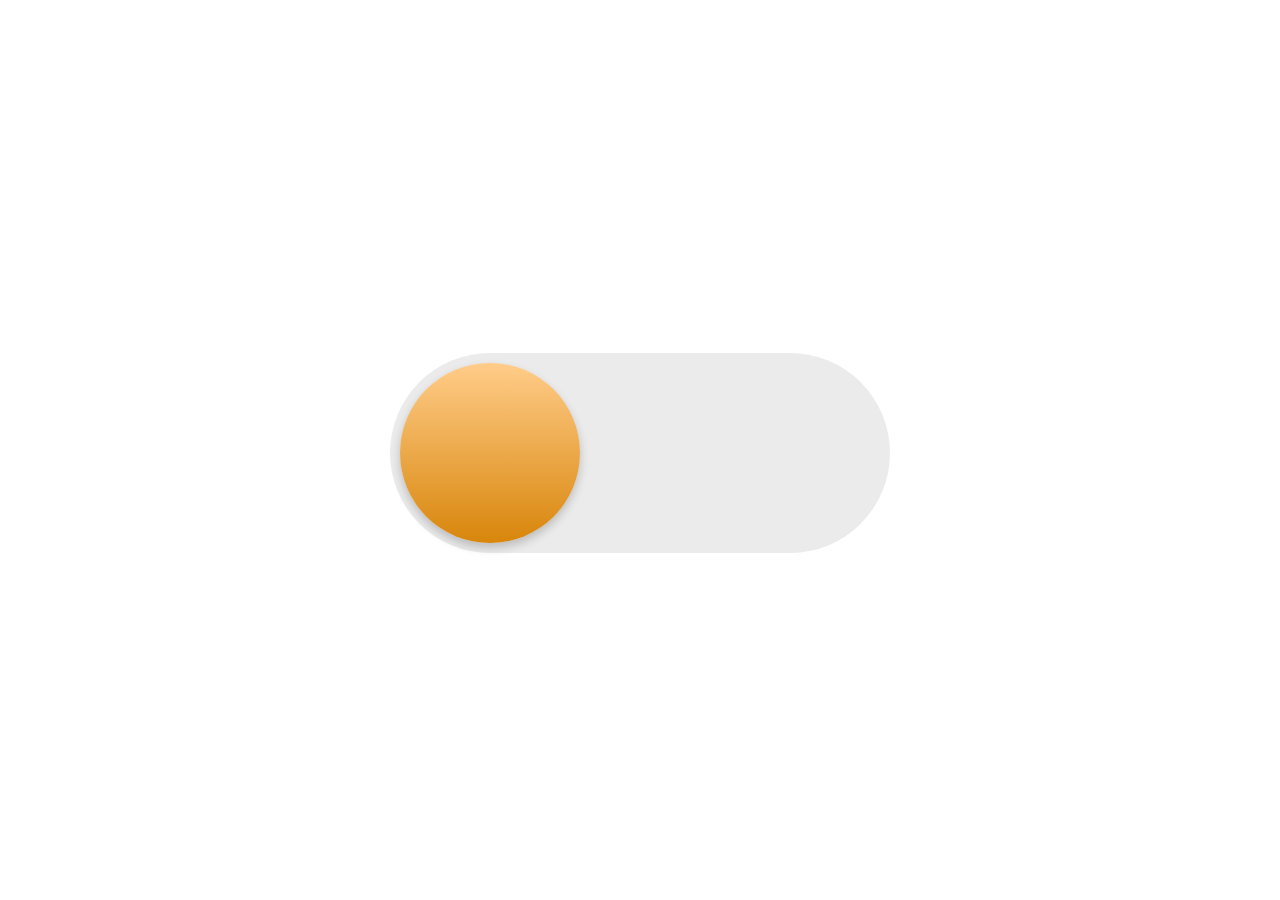
<file: HTML/practice/practice2/index.html>
<!DOCTYPE html>
<html lang="en">
<head>
    <meta charset="UTF-8">
    <meta name="viewport" content="width=device-width, initial-scale=1.0">
    <link rel="stylesheet" href="style.css">
    <title>Document</title>
</head>
<body>
    <input type="checkbox" id="darkmode-toggle">
    <label for="darkmode-toggle"></label>

    
    <div class="background"></div>
    
</body>
</html>
</file>
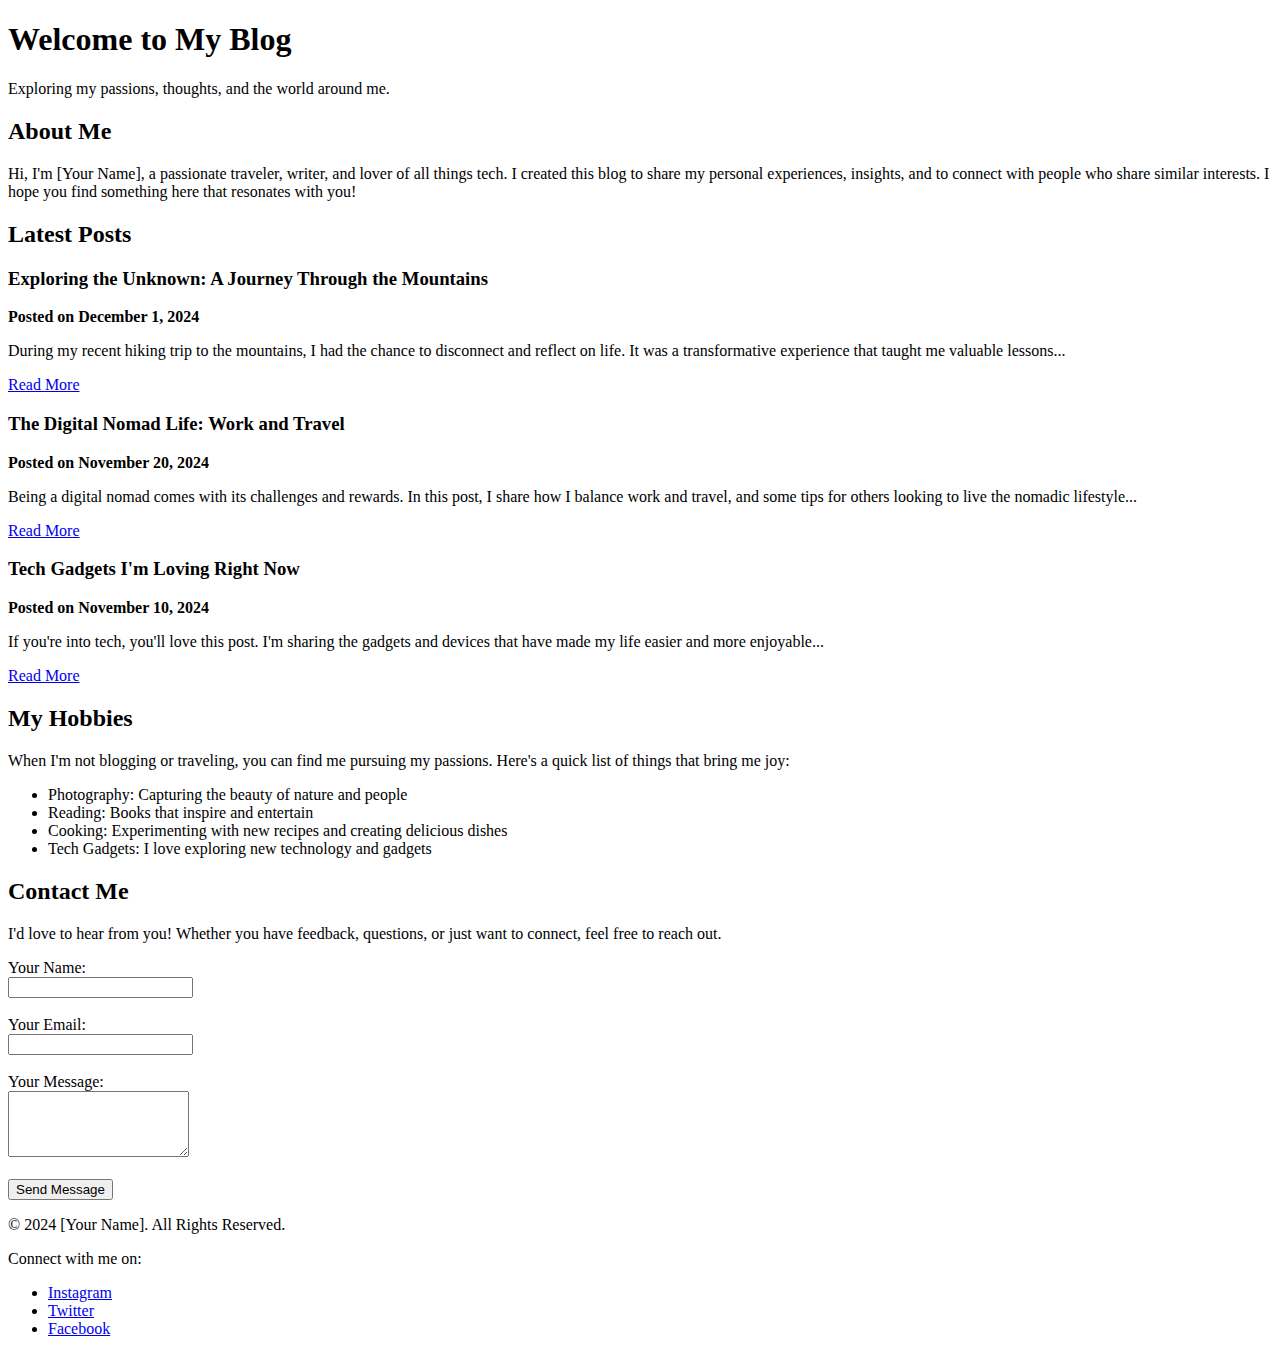
<file: HTML/practice/hjdsfh.html>
<!DOCTYPE html>
<html lang="en">
<head>
    <meta charset="UTF-8">
    <meta name="viewport" content="width=device-width, initial-scale=1.0">
    <meta http-equiv="X-UA-Compatible" content="ie=edge">
    <title>My Passionate Journey</title>
</head>
<body>

    <!-- Header Section -->
    <header>
        <div>
            <h1>Welcome to My Blog</h1>
            <p>Exploring my passions, thoughts, and the world around me.</p>
        </div>
    </header>

    <!-- About Me Section -->
    <section id="about">
        <h2>About Me</h2>
        <p>Hi, I'm [Your Name], a passionate traveler, writer, and lover of all things tech. I created this blog to share my personal experiences, insights, and to connect with people who share similar interests. I hope you find something here that resonates with you!</p>
    </section>

    <!-- Blog Posts Section -->
    <section id="blog-posts">
        <h2>Latest Posts</h2>

        <!-- Blog Post 1 -->
        <article>
            <h3>Exploring the Unknown: A Journey Through the Mountains</h3>
            <p><strong>Posted on December 1, 2024</strong></p>
            <p>During my recent hiking trip to the mountains, I had the chance to disconnect and reflect on life. It was a transformative experience that taught me valuable lessons...</p>
            <a href="#more-post1">Read More</a>
        </article>

        <!-- Blog Post 2 -->
        <article >
            <h3>The Digital Nomad Life: Work and Travel</h3>
            <p><strong>Posted on November 20, 2024</strong></p>
            <p>Being a digital nomad comes with its challenges and rewards. In this post, I share how I balance work and travel, and some tips for others looking to live the nomadic lifestyle...</p>
            <a href="#more-post2">Read More</a>
        </article>

        <!-- Blog Post 3 -->
        <article>
            <h3>Tech Gadgets I'm Loving Right Now</h3>
            <p><strong>Posted on November 10, 2024</strong></p>
            <p>If you're into tech, you'll love this post. I'm sharing the gadgets and devices that have made my life easier and more enjoyable...</p>
            <a href="#more-post3">Read More</a>
        </article>
    </section>

    <!-- Hobbies Section -->
    <section id="hobbies">
        <h2>My Hobbies</h2>
        <p>When I'm not blogging or traveling, you can find me pursuing my passions. Here's a quick list of things that bring me joy:</p>
        <ul>
            <li>Photography: Capturing the beauty of nature and people</li>
            <li>Reading: Books that inspire and entertain</li>
            <li>Cooking: Experimenting with new recipes and creating delicious dishes</li>
            <li>Tech Gadgets: I love exploring new technology and gadgets</li>
        </ul>
    </section>

    <!-- Contact Section -->
    <section id="contact">
        <h2>Contact Me</h2>
        <p>I'd love to hear from you! Whether you have feedback, questions, or just want to connect, feel free to reach out.</p>
        <form action="mailto:your-email@example.com" method="POST">
            <label for="name">Your Name:</label><br>
            <input type="text" id="name" name="name" required><br><br>

            <label for="email">Your Email:</label><br>
            <input type="email" id="email" name="email" required><br><br>

            <label for="message">Your Message:</label><br>
            <textarea id="message" name="message" rows="4" required></textarea><br><br>

            <button type="submit">Send Message</button>
        </form>
    </section>

    <!-- Footer Section -->
    <footer>
        <p>&copy; 2024 [Your Name]. All Rights Reserved.</p>
        <p>Connect with me on:</p>
        <ul>
            <li><a href="#">Instagram</a></li>
            <li><a href="#">Twitter</a></li>
            <li><a href="#">Facebook</a></li>
        </ul>
    </footer>

</body>
</html>
</file>
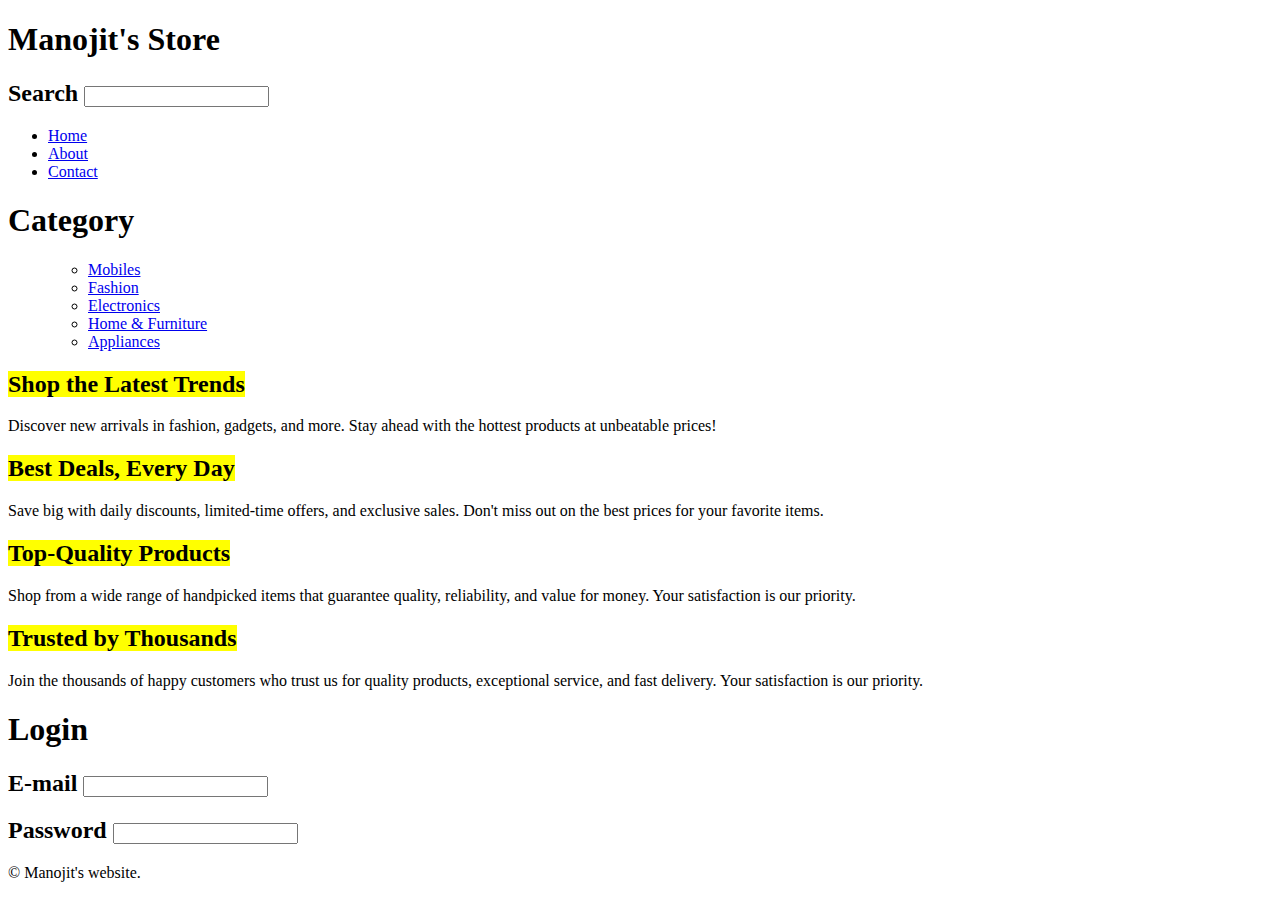
<file: HTML/practice/Static HTML.html>
<!DOCTYPE html>
<html lang="en">
  <head>


    <meta charset="utf-8">
    <meta http-equiv="X-UA-Compatible" content="IE=edge">
    <meta name="viewport" content="width=device-width, initial-scale=1">

    <meta name="description" content="basic HTML Page ">
    <meta name="author" content="Manojit ">
    
    <title>Manojit's Store</title>

  </head>

  <body>

    <div>

      <header>
        <h1>Manojit's Store</h1>
        <div><h2>Search <input type="search"></h2></div>
        <nav>
          <ul>
            <li><a href="#">Home</a></li>
            <li><a href="#">About</a></li>
            <li><a href="#">Contact</a></li>
          </ul>
        </nav>

      </header>

      <div>

        <h1>Category</h1>

      </div>

      <div>

        <div>

          <ul>
           
              <ul>
                <li><a href="#">Mobiles</a></li>
                <li><a href="#">Fashion</a></li>
                <li><a href="#">Electronics</a></li>
                <li><a href="#">Home & Furniture</a></li>
                <li><a href="#">Appliances</a></li>
              </ul>
          </ul>

        </div>

        <div>

          <div>

            <h2><mark>Shop the Latest Trends</mark> </h2>
            <p>Discover new arrivals in fashion, gadgets, and more. Stay ahead with the hottest products at unbeatable prices!</p>
            <h2><mark>Best Deals, Every Day</mark> </h2>
            <p>Save big with daily discounts, limited-time offers, and exclusive sales. Don't miss out on the best prices for your favorite items.</p>
            <h2><mark>Top-Quality Products</mark></h2>
            <p>Shop from a wide range of handpicked items that guarantee quality, reliability, and value for money. Your satisfaction is our priority.</p>
            <h2><mark>Trusted by Thousands</mark> </h2>
            <p>Join the thousands of happy customers who trust us for quality products, exceptional service, and fast delivery. Your satisfaction is our priority.</p>

          </div>

        </div>

        <div>
          <h1>Login</h1>
          <h2>E-mail <input type="text"></h2>
          <h2>Password <input type="password"></h2>

          

        </div>

      </div>

      <footer>
        
        <p>&copy; Manojit's website.</p>
      </footer>

    </div>

  </body>
</html>
</file>
<file: Personal Portfolio Website/styles.css>
*{
    padding: 0;
    margin: 0;
    box-sizing: border-box;
    text-decoration: none;
    border: none;
    outline: none;
    scroll-behavior: smooth;
    font-family: poppins;
}

:root{
    --bg-color: #fdfdfd;
    --text-color: #333;
    --main-color: #754ef9;
    --white-color: #fdfdfd;
    --shadow-color: rgba(0, 0, 0, .2);
}
html{
    font-size: 62.5%;
    overflow-x: hidden;
}

body{
    background: var(--bg-color);
    color: var(--text-color);
    
}
/* header section design */
.header{
    position: fixed;
    top: 0;
    left: 0;
    width: 100%;
    padding: 2rem 7%;
    background: transparent;
    display: flex;
    align-items: center;
    z-index: 100;
    transition: .5s;
}
.header.sticky{
    background: var(--bg-color);
    box-shadow: 0 .1rem 1rem var(--shadow-color);
}
.logo{
    font-size: 2.5rem;
    color: var(--main-color);
    font-weight: 600;
    cursor: default;
    margin-right: auto;
}
/* navbar section design */
.navbar a{
    position: relative;
    font-size: 1.7rem;
    color: var(--white-color);
    background: #666;
    font-weight: 500;
    margin-right: 3.5rem;
}
.header.sticky .navbar a{
    color: var(--text-color);
}
.header.sticky .navbar a.active{
    color: var(--main-color);
}
.navbar a.active::before{
    content: '';
    position: absolute;
    left: 0;
    bottom: -6px;
    width: 100%;
    height: .2rem;
    background: var(--white-color);
}
.header.sticky .navbar a::before{
    background: var(--main-color);
    opacity: .7;
}

.dark-mode {
    background-color: #121212;
    color: #fff;
}

#menu-icon{
    font-size: 3.6rem;
    color: var(--text-color);
    display: none;
}
section{
    min-height: 100vh;
    padding: 10rem 7% 2rem;
}
/* home section design */
.home{
    display: flex;
    align-items: center;
}
.home .home-content{
    max-width: 440rem;
}
.home-content h3{
    font-size: 3.2rem;
    font-weight: 700;
    line-height: .3;
}
.home-content h1{
    font-size: 5.6rem;
    font-weight: 700;
    margin-bottom: .3rem;
}
.home-content p{
    font-size: 1.6rem;
}
.home-content .social-media a{
    display: inline-flex;
    justify-content: center;
    align-items: center;
    width: 4rem;
    height: 4rem;
    background: transparent;
    border: .2rem solid var(--main-color);
    border-radius: 50%;
    box-shadow: 0 .2rem .5rem var(--shadow-color);
    font-size: 2rem;
    color: var(--main-color);
    margin: 2.5rem 1.5rem 3rem 0;
    transition: .5s ease;
}
.home-content .social-media a:hover{
    background: var(--main-color);
    color: var(--white-color);
}
.btn{
    display: inline-block;
    padding: 1.2rem 2.8rem;
    background: var(--main-color);
    border-radius: .6rem;
    box-shadow: 0 .2rem .5rem var(--shadow-color);
    font-size: 1.6rem;
    color: var(--white-color);
    letter-spacing: .1rem;
    font-weight: 600;
    border: .2rem solid var(--main-color);
    transition: .5s ease;
}
.btn:hover{
    background: transparent;
    color: var(--main-color);
    border-color: var(--main-color);
}

.home .profession-container{
    position: absolute;
    top: 50%;
    right: 0;
    transform: translateY(-50%);
    width: 768px;
    height: 768px;
    overflow: hidden;
    pointer-events: none;
}
.home .profession-container .profession-box{
    position: absolute;
    top: 0;
    right: 0;
    width: 768px;
    height: 768px;
    border-radius: 50%;
    display: flex;
    justify-content: center;
    align-items: center;
    animation: professionRotate 10s ease-out infinite;
}
/* rotation animation */
@keyframes professionRotate{
    0%,20%{
        transform: rotate(0deg);
    }
    25%,45%{
        transform: rotate(-90deg);
    }
    50%,70%{
        transform: rotate(-180deg);
    }
    75%,95%{
        transform: rotate(-270deg);
    }
    100%{
        transform: rotate(-360deg);
    }
}

.home .profession-box .profession{
    position: absolute;
    left: 0;
    display: flex;
    align-items: center;
    flex-direction: column;
    color: var(--main-color);
    gap: 2rem;
    transform: rotate(calc(360deg / 4 * var(--i)));
    transform-origin: 384px;
    background: var(--bg-color);
    padding: 13px 0;
}
.home .profession-box .profession:nth-child(1) i{
    margin-right: 15px;
}
.home .profession-box .profession:nth-child(2) i{
    margin-right: 15px;
}
.home .profession-box .profession:nth-child(3) i{
    margin-right: 15px;
}

.home .profession i{
    font-size: 3.2rem;
}
.home .profession h3{
    font-size: 3.2rem;
    line-height: 1;
    font-weight: 600;
}
.home .profession-box .circle{
    width: 560px;
    height: 560px;
    ;
    border: 3px solid var(--main-color);
    border-radius: 50%;
}
.home .profession-container .overlay{
    position: absolute;
    top: 0;
    right: 0;
    width: 0;
    height: 0;
    border-top: 384px solid var(--main-color);
    border-right: 384px solid var(--main-color);
    border-bottom: 384px solid var(--main-color);
    border-left: 384px solid transparent;
}
.home-img img{  
    position: absolute;
    bottom: 0;
    top: 200px;
    right: 0;
    width: 30%;
    pointer-events: none;
}
span{
    color: var(--main-color);
}
/* about section design */
.about{
    display: flex;
    justify-content: center;
    align-items: center;
    gap: 10rem;
    background: gray;
}
.about-img img{
    width: 35vw;
}
.heading{
    text-align: center;
    font-size: 4.5rem;
}
.about-content h2{
    text-align: left;
    line-height: 1.2;
}
.about-content h3{
    font-size: 2.6rem;
}
.about-content p{
    font-size: 1.6rem;
    margin: 2rem 0 3rem;
}
.skills {
    padding: 2rem;
    background-color: #fff;
    border-radius: 8px;
    box-shadow: 0 4px 8px rgba(0, 0, 0, 0.1);
    margin: 2rem auto;
    width: 80%;
    max-width: 1200px;
}

.skills-container {
    display: flex;
    flex-wrap: wrap;
    gap: 2rem;
    justify-content: center;
}

.skill-card {
    background-color: #e3e3e3;
    padding: 1.5rem;
    width: calc(33% - 2rem);
    border-radius: 8px;
    box-shadow: 0 2px 4px rgba(0, 0, 0, 0.1);
    text-align: center;
    transition: transform 0.3s ease;
}

.skill-card:hover {
    transform: scale(1.05);
}

.skill-card h3 {
    font-size: 1.5rem;
    margin-bottom: 1rem;
}

.skill-card p {
    font-size: 1rem;
    color: #666;
}

/* Skills Section */
.skills {
    padding: 50px 0;
}

.progress-bar .skill {
    margin-bottom: 30px;
}

.progress {
    height: 10px;
    background-color: var(--main-color);
    border-radius: 5px;
}

.progress-bar {
    margin-top: 20px;
}

.progress-bar h3 {
    margin-bottom: 10px;
}
/* sevices section design */
.services{
    min-height: auto;
    padding-bottom: 7rem;
}
.services h2{
    margin-bottom: 5rem;
}
.services .services-container{
    display: flex;
    justify-content: center;
    align-items: center;
    flex-wrap: wrap;
    gap: 2rem;
}
.services-container .services-box{
    flex: 1 1 30rem;
    background: var(--bg-color);
    padding: 3rem 2rem 4rem;
    border-radius: 2rem;
    box-shadow: 0 .1rem .5rem var(--shadow-color);
    text-align: center;
    border-top: .6rem solid var(--main-color);
    border-bottom: .6rem solid var(--main-color);
    transition: .5s ease;
}
.services-container .services-box:hover{
    border-color: var(--main-color);
    box-shadow: 0 .1rem 2rem var(--shadow-color);
    transform: scale(1.02);
}
.services-box i{
    font-size: 7rem;
    color: var(--main-color);
}
.services-box h3{
    font-size: 2.6rem;
    transition: .5s ease;
}
.services-box:hover h3{
    color: var(--main-color);
}
.services-box p{
    font-size: 1.6rem;
    margin: 1rem 0 3rem;
}
/* portfolio section design */
.portfolio{
    padding-bottom: 10rem;
}
.portfolio h2{
    margin-bottom: 4rem;
}
.portfolio .portfolio-container{
    display: grid;
    grid-template-columns: repeat(3, 1fr);
    align-items: center;
    gap: 2.5rem;
}
.portfolio-container .portfolio-box{
    position: relative;
    border-radius: 2rem;
    box-shadow: 0 0 1rem rgba(0, 0, 0, .1);
    overflow: hidden;
    display: flex;
}
.portfolio-box img{
    width: 100%;
    transition: .5s ease;
}
.portfolio-box:hover img{
    transform: scale(1.1);
}
.portfolio-box .portfolio-layer{
    position: absolute;
    bottom: 0;
    left: 0;
    width: 100%;
    height: 100%;
    background: linear-gradient(rgba(0, 0, 0, .1), var(--main-color));
    color: var(--white-color);
    display: flex;
    justify-content: center;
    align-items: center;
    flex-direction: column;
    text-align: center;
    padding: 0 4rem;
    transform: translateY(100%);
    transition: .5s ease;
    opacity: 0;
}
.portfolio-box:hover .portfolio-layer{
    transform: translateY(0);
    opacity: 1;
}
.portfolio-layer h4{ 
    font-size: 3rem;
}
.portfolio-layer p{
    font-size: 1.4rem;
    margin: .3rem 0 1rem;
}
.portfolio-layer a{
    display: inline-flex;
    justify-content: center;
    align-items: center;
    width: 5rem;
    height: 5rem;
    background: var(--white-color);
    border-radius: 50%;
}
.portfolio-layer a i{
    font-size: 2rem;
    color: #333;
}

/* contact section design */
.contact h2{
    margin-bottom: 3rem;
}

.contact form{
    max-width: 70rem;
    margin: 1rem auto;
    text-align: center;
    margin-bottom: 3rem;
}
.contact form .input-box{
    display: flex;
    justify-content: space-between;
    flex-wrap: wrap;
}
.contact form .input-box input,
.contact form textarea{
    width: 100%;
    padding: 1.5rem;
    font-size: 1.6rem;
    color: var(--text-color);
    background: var(--bg-color);
    border-radius: .8rem;
    margin: .7rem 0;
    box-shadow: 0 .1rem .5rem var(--shadow-color); 
}
.contact form .input-box input{
    width: 49%;
}
.contact form textarea{
    resize: none;
}
.contact form .btn{
    margin-top: 2rem;
    cursor: pointer;
}

/* footer design */
.footer{
    display: flex;
    justify-content: space-between;
    align-items: center;
    flex-wrap: wrap;
    padding: 2rem 9%;
    background: var(--main-color);
}
.footer-text p{
    font-size: 1.6rem; 
    color: var(--white-color);
}
.footer-iconTop a{
    display: inline-flex;
    justify-content: center;
    align-items: center;
    padding: .8rem;
    background: var(--white-color);
    border-radius: .8rem;
    border: .2rem solid var(--main-color);
    outline: .2rem solid transparent;
    transition: .5s ease;
}
.footer-iconTop a:hover{
    outline-color: var(--white-color);
}
.footer-iconTop a i{
    font-size: 2.4rem;
    color: #333;
}

/* breakpoints */
@media (max-width: 1200px){
    html{
        font-size: 55%;
    }
    .home .profession-container{
        height: 80rem;
    }
    .home .profession-container .profession-box{
        right: -12rem;
        height: 85.8rem;
    }
    .home .profession-container .overlay{
        right: -9rem;
    }
}
@media (max-width: 1024px){
    .header{
        padding: 2rem 3%;
    }
    section{
        padding: 10rem 3% 2rem;
    }
    .home .profession-container .profession-box{
        right: -22rem;
    }
    .home .profession-container .overlay{
        right: -15rem;
    }
}

@media (max-width: 991px){
    .navbar a:nth-child(1),
    .navbar a:nth-child(2){
        color: var(--main-color);
    }
    .navbar a.active::before{
        background: var(--main-color);
        opacity: .7;
    }
    
    .home .home-content{
        max-width: 50rem        
    }
    .home .profession-container .profession-box{
        right: -45rem;
    }
    .home .profession-container .overlay{
        right: -39.5rem;
    }
    .home-img img{
        display: none;
    }
    .services,
    .portfolio{
        padding-bottom: 7rem;
    }
    .contact{
        min-height: auto;
    }
    .footer{
        padding: 2rem 3%;
    }
}
@media (max-width: 768px){
    #menu-icon{
        display: block;
    }
    #darkMode-icon{
        position: absolute;
        right: 7rem;
        font-size: 2.6rem;
        color: var(--text-color);
        margin-bottom: 1rem;
    }
    .navbar{
        position: absolute;
        top: 100%;
        left: 0;
        width: 100%;
        padding: 1rem 3%;
        background: var(--bg-color);
        border-top: .1rem solid rgba(0, 0, 0, .2);
        box-shadow: 0 .5rem 1rem rgba(0, 0, 0, .1);
        display: none;
    }
    .navbar.active{
        display: block;
    }
    
    .navbar a{
        display: block;
        font-size: 2rem;
        margin: 3rem 0;
        color: var(--text-color);
    }
    .navbar a:nth-child(1),
    .navbar a:nth-child(2){
        color: var(--text-color);
    }
    .navbar a.active{
        color: var(--main-color);
    }
    .navbar a::before{
        display: none;
    }
    .home{
        padding: 0 3% 2rem;
        justify-content: center;
        text-align: center;
    }

    .home-content h3{
        font-size: 2.6rem;
    }
    .home-content h1{
        font-size: 5rem;
    }
    .home-content .social-media a{
        margin: 2.5rem .75rem 3rem;
    }
    .home .profession-container{
        left: 0;
        width: 100%;
        height: 100%;
    }
    .home .profession-container .profession-box{
        position: fixed;
        top: 60%;
        left: 0;
        border-radius: 0;
        width: 100%;
    }
    .home .profession-box .profession{
    padding: 0 13px;
    left: -4.5rem;
    transform-origin: 0;
}

    .home .profession-box .profession:nth-child(1){
    transform: rotate(-90deg) translate(-120px, -120px);
}
    .home .profession-box .profession:nth-child(1) i{
    margin-right: 0px;
}
    .home .profession-box .profession:nth-child(2){
    transform: rotate(-0deg) translate(-0px, -335px);
}
    /* .home .profession-box .profession:nth-child(2) i{
    margin-right: 0px;
    } */
    .home .profession-box .profession:nth-child(3){
    transform: rotate(-90deg) translate(-115px, -450px);
    }
    .home .profession-box .profession:nth-child(4){
    transform: rotate(-90deg) translate(-220px, -335px);
    }
    .home .profession-box .circle{
        position: fixed;
        width: 670px;
        height: 670px;
        z-index: -1;
        
    }

    .home .profession-container .overlay{
        position: fixed;
        top: 70rem;
        left: 50%;
        right: 0;
        transform: rotate(90deg) translateX(-50%, 50%) scaleY(3);
        border-width: 23.9rem;
    }
    .about{
        flex-direction: column-reverse;
        text-align: center;
    }
    .about-content h2{
        text-align: center;
    }
    .about-content h3{
        text-align: center;
    }
    .about-img img{
        width: 70vw;
        margin-top: -2rem;}  
}

1.33 ar por
</file>
<file: Weather Forecast Application/style.css>
body {
    font-family: Arial, sans-serif;
    background-color: #f0f8ff;
    margin: 0;
    padding: 0;
}

.container {
    max-width: 600px;
    margin: 0 auto;
    padding: 20px;
    text-align: center;
}

h1 {
    color: #4e90a8;
}

.search {
    margin-bottom: 20px;
}

#cityInput {
    padding: 10px;
    font-size: 16px;
}

#searchBtn {
    padding: 10px 20px;
    font-size: 16px;
    background-color: #4e90a8;
    color: white;
    border: none;
    cursor: pointer;
}

#weatherInfo {
    margin-top: 20px;
}

#currentWeather {
    font-size: 18px;
    margin-bottom: 10px;
}

#forecast {
    display: flex;
    justify-content: space-around;
}

.forecast-day {
    text-align: center;
}

.forecast-day p {
    margin: 0;
}
</file>
<file: HTML/practice/practice2/style.css>
body{
    margin: 0;
    width: 100vw;
    height: 100vh;
    display: flex;
    flex-direction: column;
    justify-content: center;
    align-items: center;
}
label{
    width: 500px;
    height: 200px;
    position: relative;
    display: block;
    background: #ebebeb;
    border-radius: 200px;
    box-shadow: inset 0px 5px 15px rgba(0, 0, 0, 0.4) inset 0px -5px 15px rgba(255, 255, 255, 0.4);
    cursor: pointer;
    transition: 0.3s;
}
label::after{
    content: "";
    position: absolute;
    top: 10px;
    left: 10px;
    width: 180px;
    height: 180px;
    background: linear-gradient(180deg, #ffcc89, #d8860b);
    border-radius: 180px;
    box-shadow: 0px 5px 10px rgba(0, 0, 0, 0.2);
    transition: 0.3s;
}
input{
    width: 0;
    height: 0;
    visibility: hidden;
}
input:checked + label {
    background: #242424;
}
input:checked + label::after{
    left: 490px;
    transform: translateX(-100%);
    background: linear-gradient(180deg, #777, #3a3a3a);
}
lavel:active:after{
    width: 260px;
}

.background{
    width: 100vw;
    height: 100vh;
    background: #fff;
    z-index: -1;
    position: absolute;
    transition: 0.3s;
}
input:checked + label + .background{
    background: #000;
}
</file>
<file: personal portfolio website 2/styles.css>
/* Reset styles */
* {
    padding: 0;
    margin: 0;
    box-sizing: border-box;
    text-decoration: none;
    border: none;
    outline: none;
    scroll-behavior: smooth;
    font-family: poppins;
}

/* Default (Dark) Theme */
:root {
    --main-color: #754ef9;
    --toggle-btn-color: #0c0c0c;
    
    --bg-color-primary: #1f1e1e;


    --text-color-primary: #333;
    --bg-color-secondary: #555353;
    --text-color-secondary: #eeeaea;
    --shadow-color: rgba(0, 0, 0, .2);
    --home-bg-color: linear-gradient(135deg, #3f4042, #2a374d);
    --skills-bg-color: #1f1d1d;
    --services-bg-color: #ebe0e0;
    --portfolio-bg-color: #1f1d1d;
}

/* Light Theme (When Toggle is Checked) */
#theme-toggle:checked ~ .toggle-wrapper {
    --main-color: #754ef9;
    --toggle-btn-color: #b6afaf;
    
    

    --bg-color-primary: #fdfdfd;

    --text-color-primary: #e4e4e4;
    --bg-color-secondary: #d6d6d6;
    --text-color-secondary: #464141;
    --shadow-color: rgba(207, 203, 203, 0.2);
    --home-bg-color: linear-gradient(135deg, #f5f7fa, #c3cfe2);
    --skills-bg-color: #e4e4e4;
    --services-bg-color: #443f3f;
    --portfolio-bg-color: #dddada;
}


/* Apply theme colors */
body {
    font-family: 'Arial', sans-serif;
    background: #aaa9a9;
    color: var(--text-color-secondary);
}


/*Dark Mode/ White Mode Theme*/
/* Dark Mode when checked */
.toggle-wrapper {
    padding: 20px;
    transition: all 0.3s ease;
}

.toggle-container {
    max-width: 800px;
    margin: 0 auto;
    text-align: center;
}

/* Simplified Toggle Switch */
.toggle-btn {
    display: inline-block;
    width: 50px;
    height: 25px;
    background-color: var(--toggle-btn-color);
    border-radius: 15px;
    position: relative;
    cursor: pointer;
}

.toggle-btn::before {
    content: '';
    position: absolute;
    /* position: sticky; */
    
    left: 4px;
    top: 50%;
    transform: translateY(-50%);
    width: 18px;
    height: 18px;
    background-color: var(--main-color);
    border-radius: 50%;
    transition: all 0.3s ease;
}

/* Toggle Animation */
#theme-toggle:checked ~ .toggle-wrapper .toggle-btn::before {
    left: calc(100% - 22px);
}


/* Sticky Header */
header {
    position: sticky;
    top: 0;
    width: 100%;
    background-color: var(--bg-color-primary);
    color: var(--text-color-secondary);
    padding: 15px 0;
    text-align: center;
    z-index: 1000;
    box-shadow: 0 4px 6px rgba(0, 0, 0, 0.1);
}

/* Navbar Styling */
nav ul {
    list-style: none;
    padding: 0;
    margin: 0;
    display: flex;
    justify-content: center;
    align-items: center;
}

nav ul li {
    margin: 0 20px;
    display: flex;
    align-items: center;
}

nav ul li a {
    color: var(--text-color-secondary);
    text-decoration: none;
    font-weight: bold;
}

nav ul li a:hover {
    color: var(--main-color);
}



/* Home Section */
.home {
    display: flex;
    justify-content: center;
    align-items: center;
    min-height: 50vh;
    background: var(--home-bg-color);
    padding: 0 2rem;
}

.home .home-content {
    text-align: center;
    max-width: 600px;
}

.home-content h3 {
    font-size: 1.8rem;
    font-weight: 600;
    color: var(--text-color-secondary);
    margin-bottom: 0.5rem;
}

.home-content h1 {
    font-size: 3.5rem;
    font-weight: 700;
    color: var(--text-color-secondary);
    margin-bottom: 1rem;
}

.home-content p {
    font-size: 1.6rem;
    color: var(--text-color-secondary);
    margin-bottom: 2rem;
}

/* Social Media Icons */
.home-content .social-media {
    display: flex;
    justify-content: center;
    gap: 1.2rem;
    margin: 1.5rem 0;
}

.home-content .social-media ul {
    display: flex;
    gap: 1rem;
    list-style: none;
    padding: 0;
    margin: 0;
}

.home-content .social-media ul li {
    display: inline-block;
}

.home-content .social-media a {
    display: flex;
    justify-content: center;
    align-items: center;
    width: 50px;
    height: 50px;
    background: var(--bg-color-primary);
    border: 2px solid var(--main-color);
    border-radius: 50%;
    box-shadow: 0 4px 8px rgba(0, 0, 0, 0.15);
    font-size: 24px;
    color: var(--main-color);
    transition: all 0.3s ease;
    text-decoration: none;
}

.home-content .social-media a:hover {
    background: var(--main-color);
    color: var(--text-color-secondary);
    transform: translateY(-5px);
}

.btn {
    display: inline-block;
    padding: 1.2rem 2.8rem;
    background: var(--main-color);
    border-radius: 0.6rem;
    box-shadow: 0 0.2rem 0.5rem var(--shadow-color);
    font-size: 1.6rem;
    color: var(--text-color-secondary);
    letter-spacing: 0.1rem;
    font-weight: 500;
    border: 0.2rem solid var(--main-color);
    transition: all 0.5s ease;
}

.btn:hover {
    background: transparent;
    color: var(--main-color);
    transform: translateY(-0.3rem);
}


/* Section Styles */
.section {
    padding: 40px 20px;
    text-align: center;
}

.section h2 {
    font-size: 36px;
    margin-bottom: 20px;
}


/* About Section */
.about{
    display: flex;
    justify-content: center;
    align-items: center;
    gap: 10rem;
    /* margin: 5rem 0;  */
    background: var(--bg-color-secondary);
    padding: 5rem 10%;
    text-align: center;
}
.about-img img{
    width: 35vw;
}
.heading{
    text-align: center;
    font-size: 2.5rem;
}
span{
    color: var(--main-color);
}
.about-content h2{
    text-align: left;
    line-height: 1.2;
    color: var(--text-color-secondary);
}
.about-content h3{
    font-size: 1.6rem;
    color: var(--text-color-secondary);
}
.about-content p{
    font-size: 1.6rem;
    margin: 1rem 0 3rem;
    color: var(--text-color-secondary);
}

/* skill section */

.skills-section {
    text-align: center;
    padding: 3rem 10%;
    background: var(--skills-bg-color);
    color: var(--text-color-secondary);
}

.skills-container {
    display: flex;
    justify-content: space-between;
    max-width: 70%;
    margin: auto;
}

.skills-left {
    width: 60%;
}

.skill {
    margin-bottom: 20px;
}

.skill p {
    font-size: 18px;
}

.progress-bar {
    height: 15px;
    background: #555;
    border-radius: 5px;
    overflow: hidden;
}

.progress {
    height: 100%;
    background: var(--main-color);
    text-align: right;
    padding-right: 10px;
    font-size: 14px;
    color: #000;
    font-weight: bold;
}

.skills-right {
    display: flex;
    flex-direction: row;
    align-items: center;
}

.circle {
    position: relative;
    width: 100px;
    height: 100px;
    margin-bottom: 20px;
}

.circle svg {
    width: 100px;
    height: 100px;
}

circle {
    fill: none;
    stroke: #555;
    stroke-width: 10;
    stroke-dasharray: 251;
    stroke-dashoffset: 251;
    transition: stroke-dashoffset 1s;
}

circle:nth-child(2) {
    stroke: var(--main-color);
}

.circle span {
    position: absolute;
    top: 50%;
    left: 50%;
    transform: translate(-50%, -50%);
    font-size: 18px;
    font-weight: bold;
    color: var(--main-color);
}

.circle p {
    margin-top: 5px;
    font-size: 14px;
}


/* services section design */
.services{
    min-height: auto;
    margin: 3rem 0; 
    padding: 3rem 10%;
    text-align: center;
}

.services h2{
    margin-bottom: 5rem;
}
.services .services-container{
    display: flex;
    justify-content: center;
    align-items: center;
    flex-wrap: wrap;
    gap: 2rem;
}
.services-container .services-box{
    flex: 1 1 30rem;
    background: var(--bg-color-primary);
    padding: 3rem 2rem 4rem;
    border-radius: 2rem;
    box-shadow: 0 .1rem .5rem var(--shadow-color);
    text-align: center;
    border-top: .6rem solid var(--main-color);
    border-bottom: .6rem solid var(--main-color);
    transition: .5s ease;
}
.services-container .services-box:hover{
    border-color: var(--main-color);
    box-shadow: 0 .1rem 2rem var(--shadow-color);
    transform: scale(1.02);
}
.services-box i{
    font-size: 7rem;
    color: var(--main-color);
}
.services-box h3{
    font-size: 2.6rem;
    transition: .5s ease;
    color: var(--text-color-secondary);
}
.services-box:hover h3{
    color: var(--main-color);
}
.services-box p{
    font-size: 1.6rem;
    margin: 1rem 0 3rem;
    color: var(--text-color-secondary);
}

/* Improved Portfolio Section Design */
.portfolio {
    margin: 5rem 0; 
    padding: 5rem 10%;
    background-color: var(--portfolio-bg-color);
    text-align: center;
}

.portfolio h2 {
    margin-bottom: 4rem;
    font-size: 3rem;
    color: var(--text-color-secondary);
}
.portfolio .portfolio-container {
    display: grid;
    grid-template-columns: repeat(auto-fit, minmax(300px, 1fr));
    gap: 2rem;
    padding: 0 2rem;
}
.portfolio-box {
    position: relative;
    border-radius: 15px;
    overflow: hidden;
    box-shadow: 0px 10px 20px rgba(255, 255, 255, 0.1);
    transition: transform 0.3s ease-in-out, box-shadow 0.3s ease-in-out;
}
.portfolio-box:hover {
    transform: translateY(-10px);
    box-shadow: 0px 15px 25px rgba(255, 255, 255, 0.2);
}
.portfolio-box img {
    width: 100%;
    height: auto;
    transition: transform 0.5s ease;
}
.portfolio-box:hover img {
    transform: scale(1.1);
}
.portfolio-layer {
    position: absolute;
    top: 0;
    left: 0;
    width: 100%;
    height: 100%;
    background: var(--bg-color-secondary);
    color: var(--text-color-secondary);
    display: flex;
    flex-direction: column;
    justify-content: center;
    align-items: center;
    text-align: center;
    padding: 1rem;
    opacity: 0;
    transform: scale(0.8);
    transition: opacity 0.4s ease, transform 0.4s ease;
}
.portfolio-box:hover .portfolio-layer {
    opacity: 1;
    transform: scale(1);
}
.portfolio-layer h4 {
    font-size: 2rem;
    margin-bottom: 0.5rem;
    color: #00d4ff;
}
.portfolio-layer p {
    font-size: 1rem;
    margin-bottom: 1rem;
    color: #ddd;
    max-width: 80%;
}
.portfolio-layer a {
    display: inline-flex;
    justify-content: center;
    align-items: center;
    width: 45px;
    height: 45px;
    background: #00d4ff;
    border-radius: 50%;
    transition: background 0.3s ease;
}
.portfolio-layer a i {
    font-size: 1.5rem;
    color: #fff;
}
.portfolio-layer a:hover {
    background: #0088cc;
}


/* Contact Section */
.contact h2{
    margin-bottom: 3rem;
}

.contact form{
    max-width: 70rem;
    margin: 1rem auto;
    text-align: center;
    margin-bottom: 3rem;
}
.contact form .input-box{
    display: flex;
    justify-content: space-between;
    flex-wrap: wrap;
}
.contact form .input-box input,
.contact form textarea{
    width: 100%;
    padding: 1.5rem;
    font-size: 1.6rem;
    color: var(--text-color-primary);
    background: var(--bg-color-primary);
    border-radius: .8rem;
    margin: .7rem 0;
    box-shadow: 0 .1rem .5rem var(--shadow-color); 
}
.contact form .input-box input{
    width: 49%;
}
.contact form textarea{
    resize: none;
}
.contact form .btn{
    margin-top: 2rem;
    cursor: pointer;
}

/* Footer */
footer {
    background-color: var(--bg-color-secondary);
    color: var(--text-color-secondary);
    padding: 20px;
    text-align: center;
}

footer p {
    font-size: 14px;
}


/* Responsive Design */
@media (max-width: 768px) {
    .home-content h1 {
        font-size: 2.8rem;
    }

    .home-content h3 {
        font-size: 1.5rem;
    }

    .home-content p {
        font-size: 1.4rem;
    }

    .home-content .social-media a {
        width: 3.5rem;
        height: 3.5rem;
        font-size: 1.8rem;
    }

    .btn {
        padding: 1rem 2.4rem;
        font-size: 1.4rem;
    }
}
</file>
